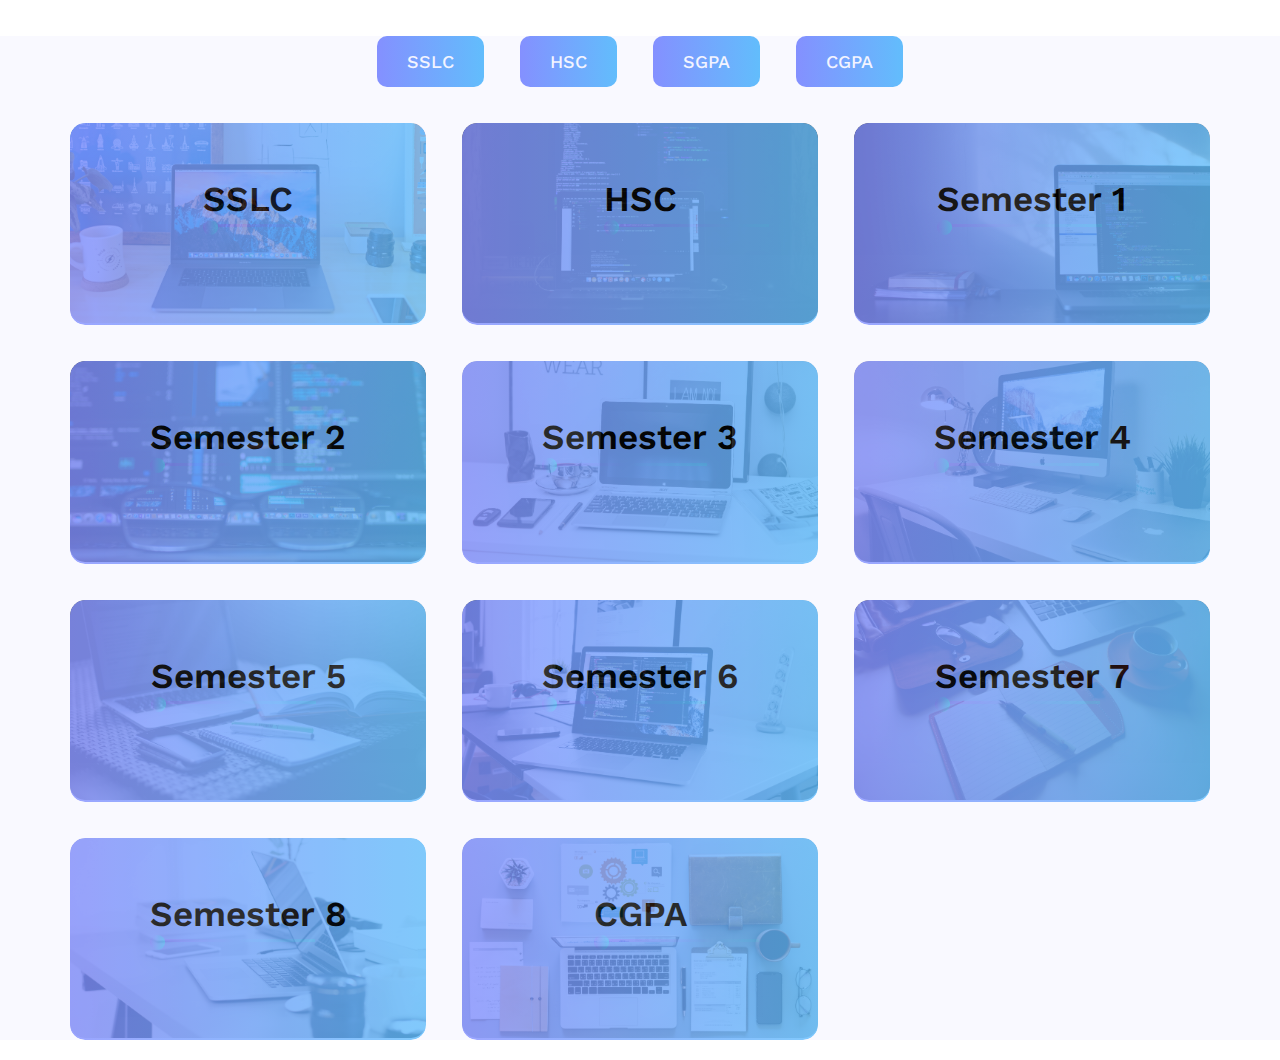
<file: index.html>
<!-- HTML Page Start -->

<!DOCTYPE html>

<html lang="en">
    
    <!-- Head Start -->

    <head>

        <meta charset="UTF-8">

        <meta http-equiv="X-UA-Compatible" content="IE=edge">
    
        <meta name="viewport" content="width=device-width, initial-scale=1.0">
    
        <meta name="description" content="Exam Marks">
    
        <meta name="author" content="vigneshwaranhn">
    
        <meta name="keywords" content="vigneshwaranhn">
    
        <link rel="stylesheet" href="./assets/css/style.css">
    
        <link rel="shortcut icon" href="./assets/img/icon.png">

        <title>Student Marks Calculation</title>
    
    </head>

    <!-- Head End -->

    <!-- Body Start -->

    <body>

        <section class="section section-portfolio container" id="calculationSelection">

            <div class="portfolio-buttons">

                <button class="btn p-btn" data-btn-num="1">SSLC</button>
            
                <button class="btn p-btn" data-btn-num="2">HSC</button>

                <button class="btn p-btn" data-btn-num="3">SGPA</button>
            
                <button class="btn p-btn" data-btn-num="4">CGPA</button>

            </div>

            <div class="container grid grid-three-column portfolio">

                <div class="overlay-image p-btn--1">

                    <img src="./assets/img/img 1.jpg" alt="SSLC">

                    <div class="overlay">

                        <a href="./assets/html/sslc.html" class="common-heading" style="text-align:center">SSLC</a>

                    </div>

                </div>

                <div class="overlay-image p-btn--2">

                    <img src="./assets/img/img 2.jpg" alt="HSC">

                    <div class="overlay">

                        <a href="./assets/html/hsc.html" class="common-heading" style="text-align:center">HSC</a>

                    </div>

                </div>

                <div class="overlay-image p-btn--3">

                    <img src="./assets/img/img 3.jpg" alt="sem 1">

                    <div class="overlay">

                        <a href="./assets/html/sgpa sem 1.html" class="common-heading" style="text-align:center">Semester 1</a>

                    </div>

                </div>

                <div class="overlay-image p-btn--3">

                    <img src="./assets/img/img 4.jpg" alt="sem 2">

                    <div class="overlay">

                        <a href="./assets/html/sgpa sem 2.html" class="common-heading" style="text-align:center">Semester 2</a>

                    </div>

                </div>

                <div class="overlay-image p-btn--3">

                    <img src="./assets/img/img 5.jpg" alt="sem 3">

                    <div class="overlay">

                        <a href="./assets/html/sgpa sem 3.html" class="common-heading" style="text-align:center">Semester 3</a>

                    </div>

                </div>

                <div class="overlay-image p-btn--3">

                    <img src="./assets/img/img 6.jpg" alt="sem 4">

                    <div class="overlay">

                        <a href="./assets/html/sgpa sem 4.html" class="common-heading" style="text-align:center">Semester 4</a>

                    </div>

                </div>

                <div class="overlay-image p-btn--3">

                    <img src="./assets/img/img 7.jpg" alt="sem 5">

                    <div class="overlay">

                        <a href="./assets/html/sgpa sem 5.html" class="common-heading" style="text-align:center">Semester 5</a>

                    </div>

                </div>

                <div class="overlay-image p-btn--3">

                    <img src="./assets/img/img 8.jpg" alt="sem 6">

                    <div class="overlay">

                        <a href="./assets/html/sgpa sem 6.html" class="common-heading" style="text-align:center">Semester 6</a>

                    </div>

                </div>

                <div class="overlay-image p-btn--3">

                    <img src="./assets/img/img 9.jpg" alt="sem 7">

                    <div class="overlay">

                        <a href="./assets/html/sgpa sem 7.html" class="common-heading" style="text-align:center">Semester 7</a>

                    </div>

                </div>

                <div class="overlay-image p-btn--3">

                    <img src="./assets/img/img 10.jpg" alt="sem 8">

                    <div class="overlay">

                        <a href="./assets/html/sgpa sem 8.html" class="common-heading" style="text-align:center">Semester 8</a>

                    </div>

                </div>

                <div class="overlay-image p-btn--4">

                    <img src="./assets/img/img 11.jpg" alt="CGPA">

                    <div class="overlay">

                        <a href="./assets/html/cgpa.html" class="common-heading" style="text-align:center">CGPA</a>

                    </div>

                </div>

            </div>

        </section>

    </body>

    <!-- Body End -->

    <script  src="./assets/js/main.js"></script>

    <script src="./assets/js/lock.js"></script>

</html>

    <!-- HTML Page End -->
</file>
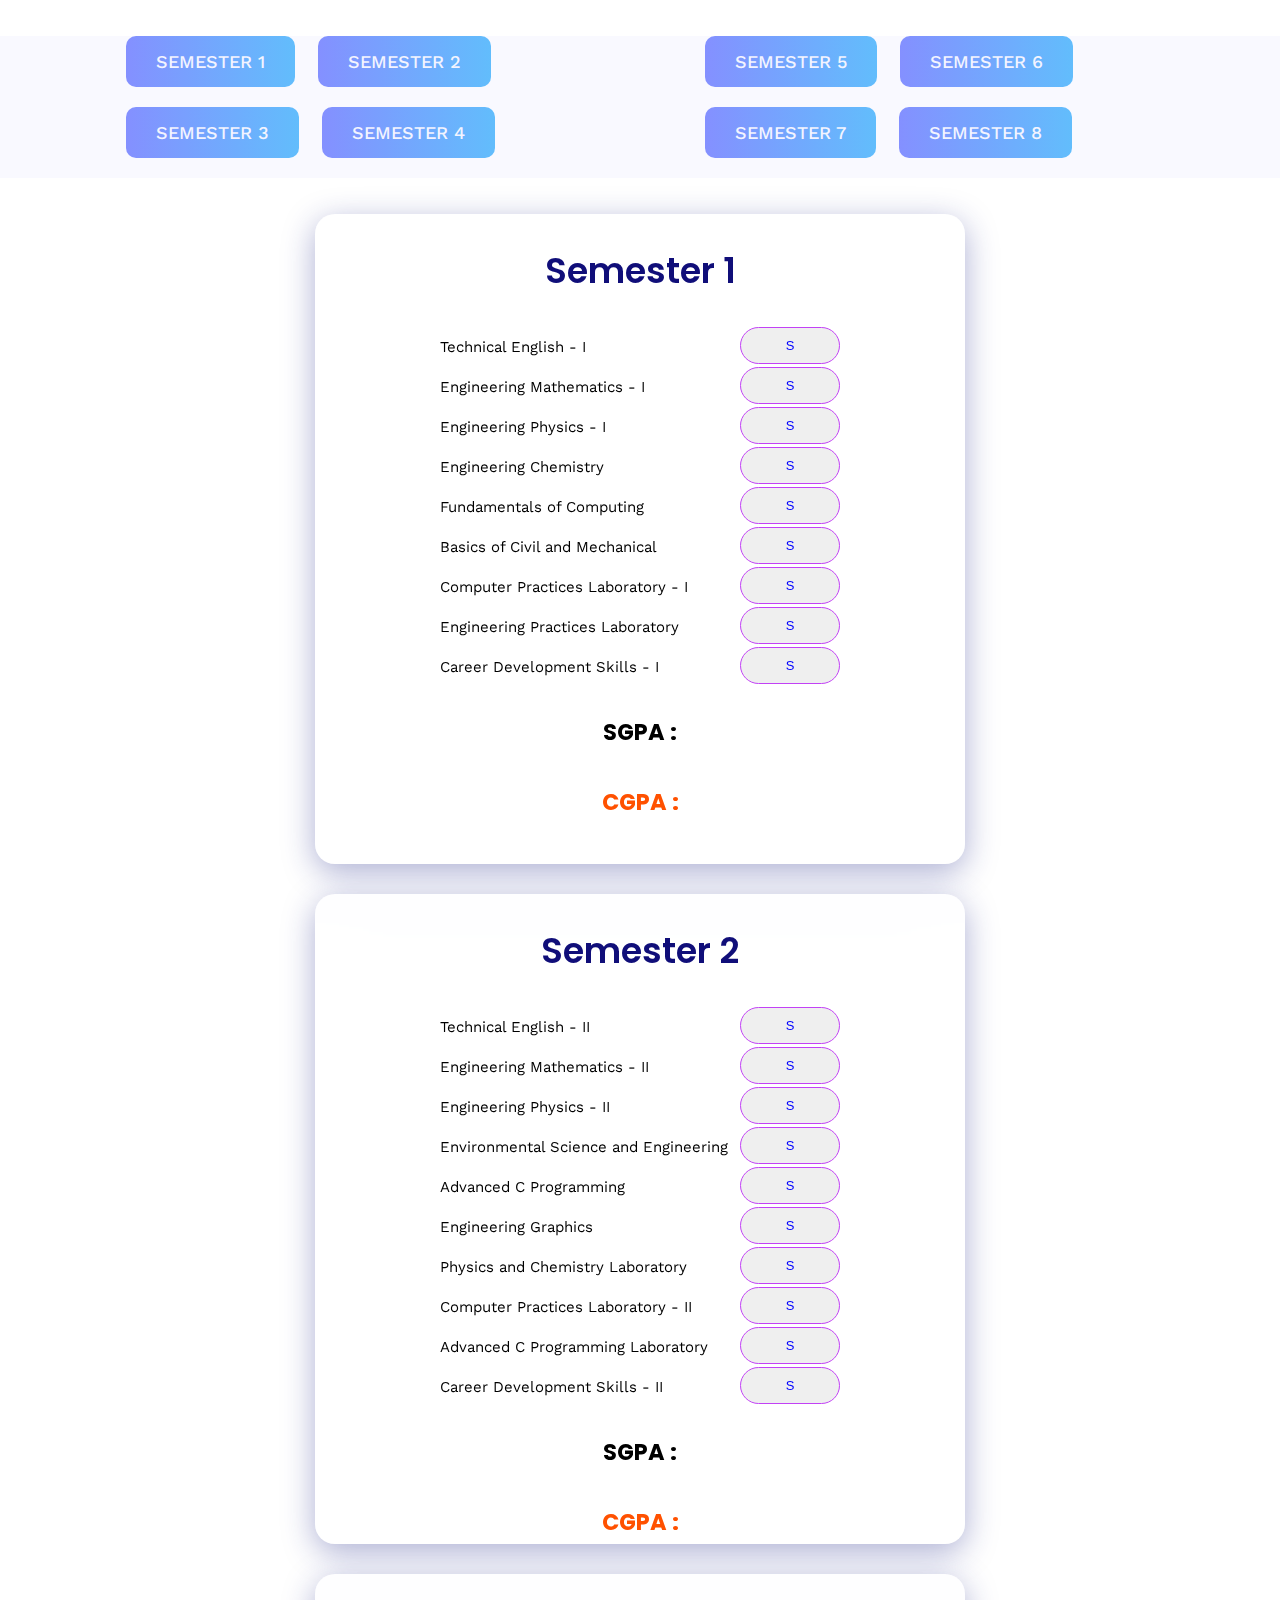
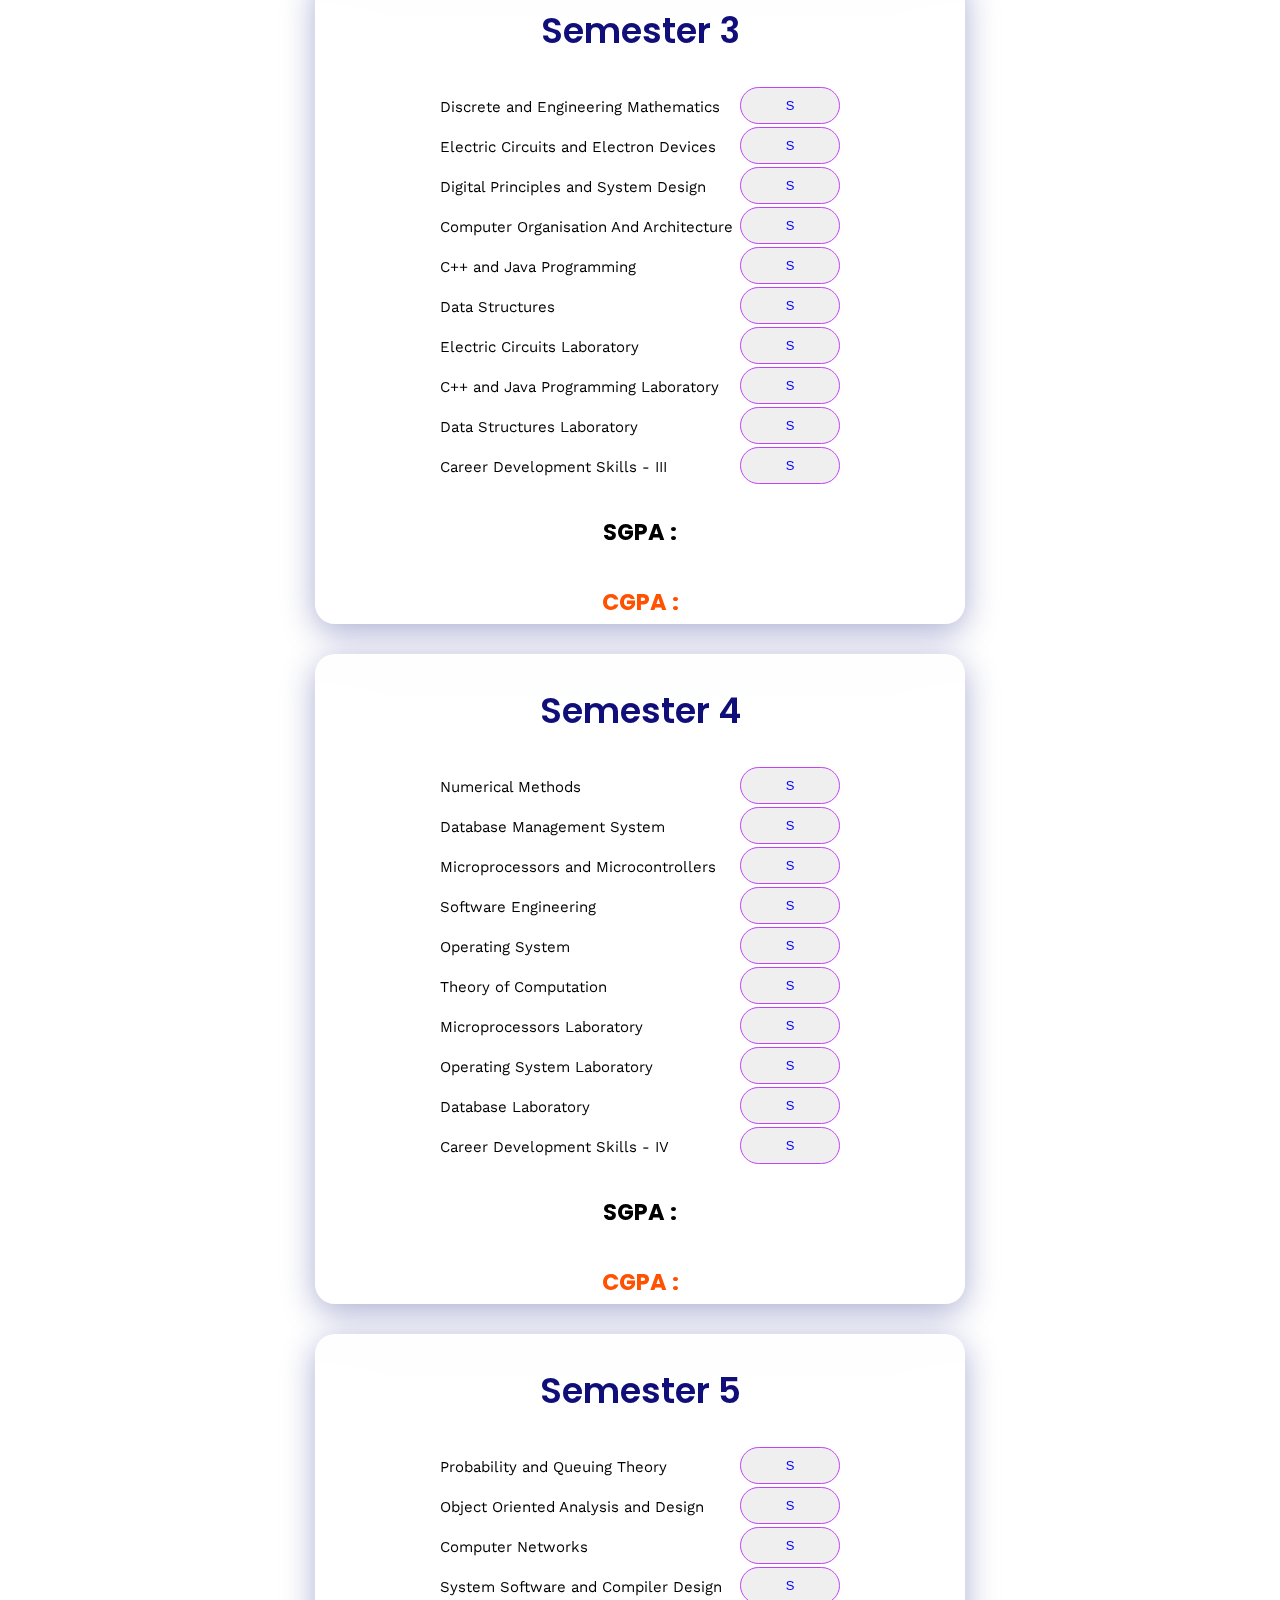
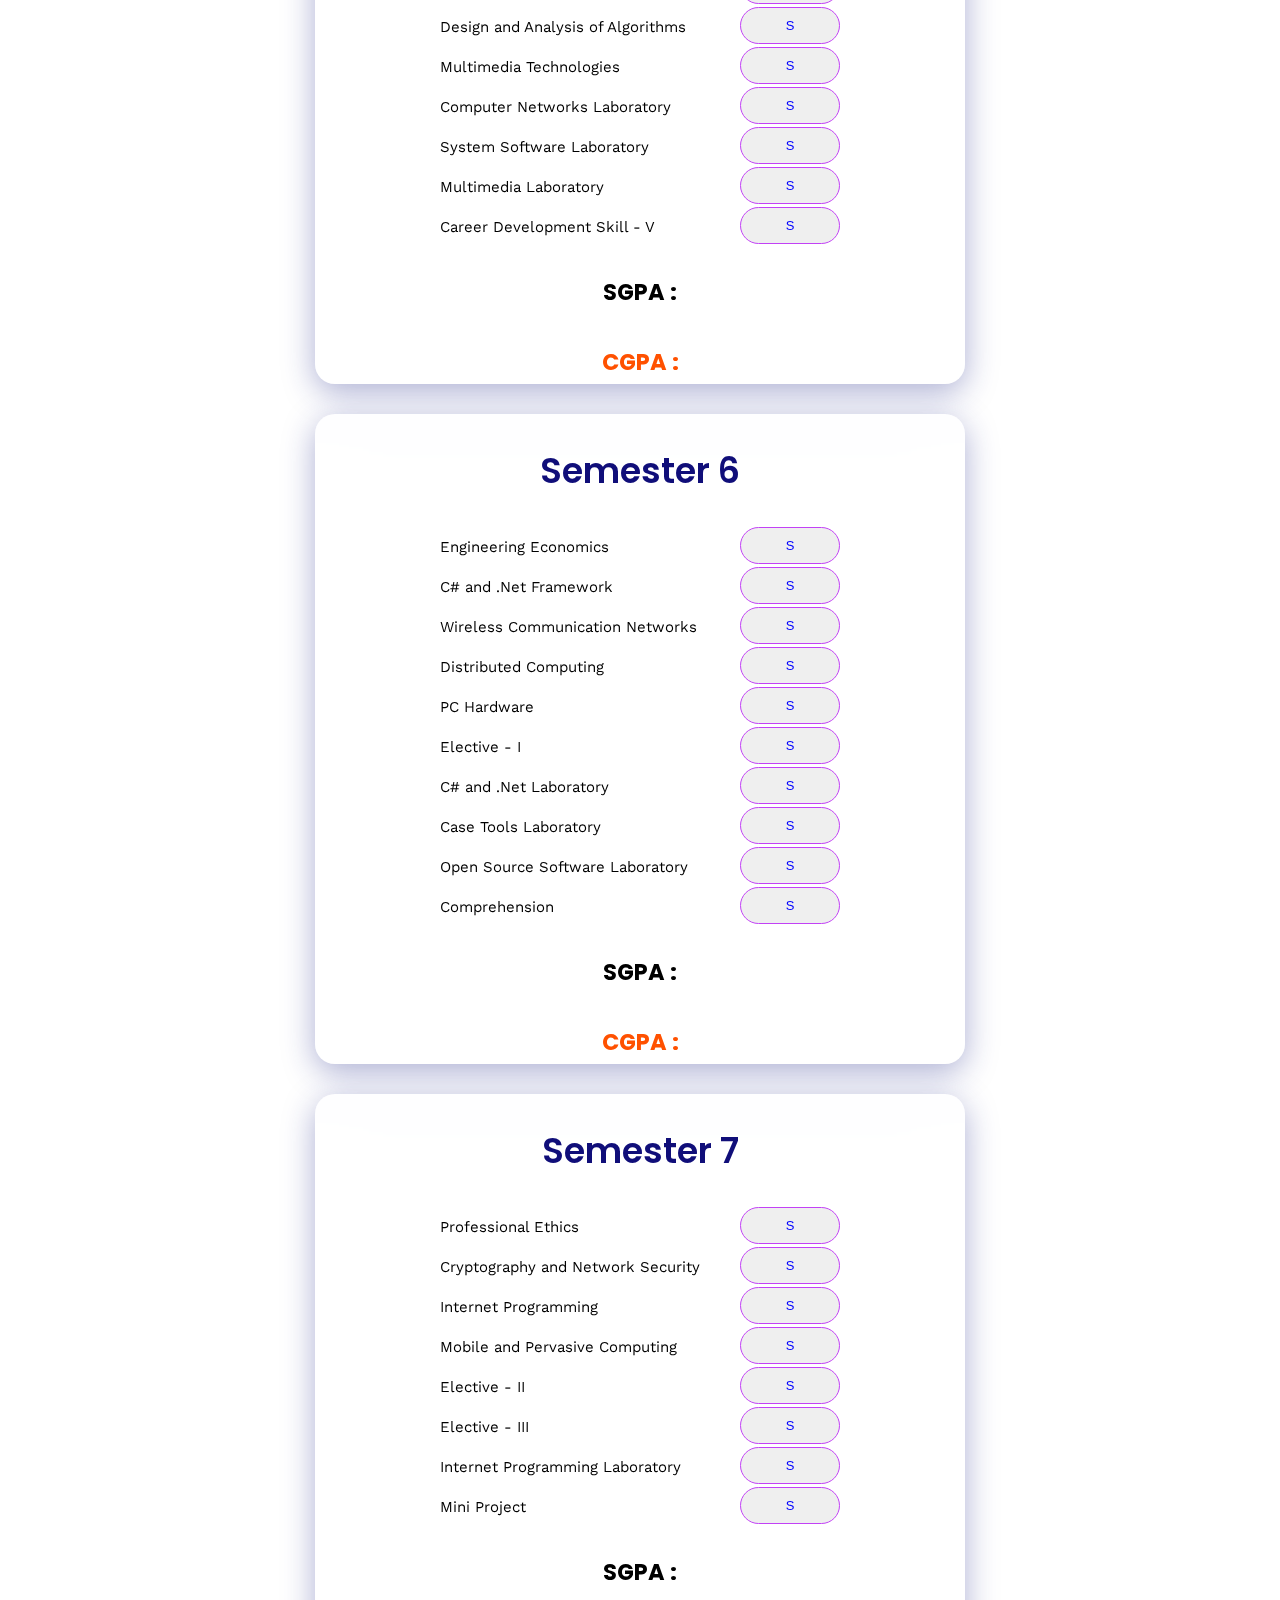
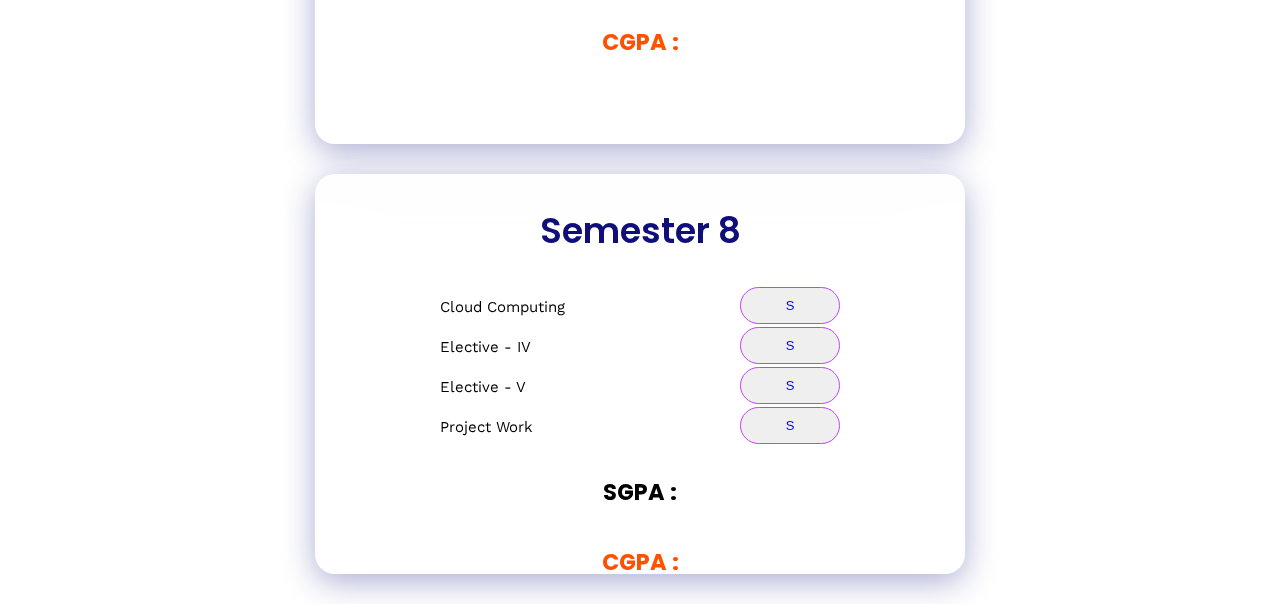
<file: assets/html/cgpa.html>
<!-- HTML Page Start -->

<!DOCTYPE html>

<html lang="en">
    
    <!-- Head Start -->

    <head>

        <meta charset="UTF-8">

        <meta http-equiv="X-UA-Compatible" content="IE=edge">
    
        <meta name="viewport" content="width=device-width, initial-scale=1.0">
    
        <meta name="description" content="Exam Marks">
    
        <meta name="author" content="vigneshwaranhn">
    
        <meta name="keywords" content="vigneshwaranhn">
    
        <link rel="stylesheet" href="../css/style.css">
    
        <link rel="shortcut icon" href="../img/icon.png">

        <title>CGPA</title>
    
    </head>

    <!-- Head End -->

    <!-- Body Start -->

    <body class="sgpa">
    
        <section class="section section-portfolio container" id="calculationSelection">

            <div class="portfolio-buttons container selectOption">
                
                <div class="grid grid-two-column">
                
                    <div class="right">
                
                        <button class="btn p-btn gap" data-btn-num="1">Semester 1</button>
                
                        <button class="btn p-btn gap" data-btn-num="2">Semester 2</button>
                
                        <button class="btn p-btn gap" data-btn-num="3">Semester 3</button>
                
                        <button class="btn p-btn gap" data-btn-num="4">Semester 4</button>
                
                    </div>
                
                    <div class="left">
                
                        <button class="btn p-btn gap" data-btn-num="5">Semester 5</button>
                
                        <button class="btn p-btn gap" data-btn-num="6">Semester 6</button>
                
                        <button class="btn p-btn gap" data-btn-num="7">Semester 7</button>
                
                        <button class="btn p-btn gap" data-btn-num="8">Semester 8</button>
                
                    </div>
                
                </div>

            </div>
        
        </section>

        <!-- Semester 1 -->

        <div class="first p-btn--8 p-btn--7 p-btn--6 p-btn--5 p-btn--4 p-btn--3 p-btn--2 p-btn--1 ViewCgpa container ">

            <h1>Semester 1</h1>

            <div class="one">

                Technical English - I

                <select onchange="cgpa()" id="subject1">

                    <option>S</option>

                    <option>A</option>

                    <option>B</option>

                    <option>C</option>

                    <option>D</option>

                    <option>E</option>

                    <option>F</option>

                </select>
                
                <br>

                Engineering Mathematics - I

                <select onchange="cgpa()" id="subject2">

                    <option>S</option>

                    <option>A</option>

                    <option>B</option>

                    <option>C</option>

                    <option>D</option>

                    <option>E</option>

                    <option>F</option>

                </select>
                
                <br>

                Engineering Physics - I

                <select onchange="cgpa()" id="subject3">

                    <option>S</option>

                    <option>A</option>

                    <option>B</option>

                    <option>C</option>

                    <option>D</option>

                    <option>E</option>

                    <option>F</option>

                </select>
                
                <br>

                Engineering Chemistry

                <select onchange="cgpa()" id="subject4">

                    <option>S</option>

                    <option>A</option>

                    <option>B</option>

                    <option>C</option>

                    <option>D</option>

                    <option>E</option>

                    <option>F</option>

                </select>
                
                <br>

                Fundamentals of Computing

                <select onchange="cgpa()" id="subject5">

                    <option>S</option>

                    <option>A</option>

                    <option>B</option>

                    <option>C</option>

                    <option>D</option>

                    <option>E</option>

                    <option>F</option>

                </select>
                
                <br>

                Basics of Civil and Mechanical

                <select onchange="cgpa()" id="subject6">

                    <option>S</option>

                    <option>A</option>

                    <option>B</option>

                    <option>C</option>

                    <option>D</option>

                    <option>E</option>

                    <option>F</option>

                </select>
                
                <br>

                Computer Practices Laboratory - I
                
                <select onchange="cgpa()" id="subject7">

                    <option>S</option>

                    <option>A</option>

                    <option>B</option>

                    <option>C</option>

                    <option>D</option>

                    <option>E</option>

                    <option>F</option>

                </select>
                
                <br>

                Engineering Practices Laboratory

                <select onchange="cgpa()" id="subject8">

                    <option>S</option>

                    <option>A</option>

                    <option>B</option>

                    <option>C</option>

                    <option>D</option>

                    <option>E</option>

                    <option>F</option>

                </select>
                
                <br>

                Career Development Skills - I

                <select onchange="cgpa()" id="subject9">

                    <option>S</option>

                    <option>A</option>

                    <option>B</option>

                    <option>C</option>

                    <option>D</option>

                    <option>E</option>

                    <option>F</option>

                </select>
                
                <br>

            </div>

            <br><br>

            <h2 id="Result1">SGPA : </h2>

            <br><br>
                
            <h2 id="cgpa0">CGPA : </h2>

        </div>

        <!-- Semester 2 -->

        <div class="second p-btn--8 p-btn--7 p-btn--6 p-btn--5 p-btn--4 p-btn--3 p-btn--2 ViewCgpa container">

            <h1>Semester 2</h1>

            <div class="one">

                Technical English - II

                <select onchange="cgpa()" id="subject10">

                    <option>S</option>

                    <option>A</option>

                    <option>B</option>

                    <option>C</option>

                    <option>D</option>

                    <option>E</option>

                    <option>F</option>

                </select>
                
                <br>

                Engineering Mathematics - II

                <select onchange="cgpa()" id="subject11">

                    <option>S</option>

                    <option>A</option>

                    <option>B</option>

                    <option>C</option>

                    <option>D</option>

                    <option>E</option>

                    <option>F</option>

                </select>
                
                <br>

                Engineering Physics - II

                <select onchange="cgpa()" id="subject12">

                    <option>S</option>

                    <option>A</option>

                    <option>B</option>

                    <option>C</option>

                    <option>D</option>

                    <option>E</option>

                    <option>F</option>

                </select>
                
                <br>

                Environmental Science and Engineering

                <select onchange="cgpa()" id="subject13">

                    <option>S</option>

                    <option>A</option>

                    <option>B</option>

                    <option>C</option>

                    <option>D</option>

                    <option>E</option>

                    <option>F</option>

                </select>
                
                <br>

                Advanced C Programming

                <select onchange="cgpa()" id="subject14">

                    <option>S</option>

                    <option>A</option>

                    <option>B</option>

                    <option>C</option>

                    <option>D</option>

                    <option>E</option>

                    <option>F</option>

                </select>
                
                <br>

                Engineering Graphics

                <select onchange="cgpa()" id="subject15">

                    <option>S</option>

                    <option>A</option>

                    <option>B</option>

                    <option>C</option>

                    <option>D</option>

                    <option>E</option>

                    <option>F</option>

                </select>
                
                <br>

                Physics and Chemistry Laboratory

                <select onchange="cgpa()" id="subject16">

                    <option>S</option>

                    <option>A</option>

                    <option>B</option>

                    <option>C</option>

                    <option>D</option>

                    <option>E</option>

                    <option>F</option>

                </select>
                
                <br>

                Computer Practices Laboratory - II
                
                <select onchange="cgpa()" id="subject17">

                    <option>S</option>

                    <option>A</option>

                    <option>B</option>

                    <option>C</option>

                    <option>D</option>

                    <option>E</option>

                    <option>F</option>

                </select>
                
                <br>

                Advanced C Programming Laboratory

                <select onchange="cgpa()" id="subject18">

                    <option>S</option>

                    <option>A</option>

                    <option>B</option>

                    <option>C</option>

                    <option>D</option>

                    <option>E</option>

                    <option>F</option>

                </select>
                
                <br>

                Career Development Skills - II

                <select onchange="cgpa()" id="subject19">

                    <option>S</option>

                    <option>A</option>

                    <option>B</option>

                    <option>C</option>

                    <option>D</option>

                    <option>E</option>

                    <option>F</option>

                </select>
                
                <br>

            </div>

            <br><br>

            <h2 id="Result2">SGPA : </h2>

            <br><br>

            <h2 id="cgpa1">CGPA : </h2>

        </div>

        <!-- Semester 3 -->

        <div class="third p-btn--8 p-btn--7 p-btn--6 p-btn--5 p-btn--4 p-btn--3 ViewCgpa container">

            <h1>Semester 3</h1>

            <div class="one">

                Discrete and Engineering Mathematics

                <select onchange="cgpa()" id="subject20">

                    <option>S</option>

                    <option>A</option>

                    <option>B</option>

                    <option>C</option>

                    <option>D</option>

                    <option>E</option>

                    <option>F</option>

                </select>
                
                <br>

                Electric Circuits and Electron Devices

                <select onchange="cgpa()" id="subject21">

                    <option>S</option>

                    <option>A</option>

                    <option>B</option>

                    <option>C</option>

                    <option>D</option>

                    <option>E</option>

                    <option>F</option>

                </select>
                
                <br>

                Digital Principles and System Design

                <select onchange="cgpa()" id="subject22">

                    <option>S</option>

                    <option>A</option>

                    <option>B</option>

                    <option>C</option>

                    <option>D</option>

                    <option>E</option>

                    <option>F</option>

                </select>
                
                <br>

                Computer Organisation And Architecture

                <select onchange="cgpa()" id="subject23">

                    <option>S</option>

                    <option>A</option>

                    <option>B</option>

                    <option>C</option>

                    <option>D</option>

                    <option>E</option>

                    <option>F</option>

                </select>
                
                <br>

                C++ and Java Programming

                <select onchange="cgpa()" id="subject24">

                    <option>S</option>

                    <option>A</option>

                    <option>B</option>

                    <option>C</option>

                    <option>D</option>

                    <option>E</option>

                    <option>F</option>

                </select>
                
                <br>

                Data Structures

                <select onchange="cgpa()" id="subject25">

                    <option>S</option>

                    <option>A</option>

                    <option>B</option>

                    <option>C</option>

                    <option>D</option>

                    <option>E</option>

                    <option>F</option>

                </select>
                
                <br>

                Electric Circuits Laboratory

                <select onchange="cgpa()" id="subject26">

                    <option>S</option>

                    <option>A</option>

                    <option>B</option>

                    <option>C</option>

                    <option>D</option>

                    <option>E</option>

                    <option>F</option>

                </select>
                
                <br>

                C++ and Java Programming Laboratory

                <select onchange="cgpa()" id="subject27">

                    <option>S</option>

                    <option>A</option>

                    <option>B</option>

                    <option>C</option>

                    <option>D</option>

                    <option>E</option>

                    <option>F</option>

                </select>
                
                <br>

                Data Structures Laboratory

                <select onchange="cgpa()" id="subject28">

                    <option>S</option>

                    <option>A</option>

                    <option>B</option>

                    <option>C</option>

                    <option>D</option>

                    <option>E</option>

                    <option>F</option>

                </select>
                
                <br>

                Career Development Skills - III

                <select onchange="cgpa()" id="subject29">

                    <option>S</option>

                    <option>A</option>

                    <option>B</option>

                    <option>C</option>

                    <option>D</option>

                    <option>E</option>

                    <option>F</option>

                </select>
                
                <br>

            </div>
            
            <br><br>

            <h2 id="Result3">SGPA : </h2>

            <br><br>

            <h2 id="cgpa2">CGPA : </h2>
        
        </div>

        <!-- Semester 4 -->

        <div class="fourth p-btn--8 p-btn--7 p-btn--6 p-btn--5 p-btn--4 ViewCgpa container">

            <h1>Semester 4</h1>

            <div class="one">

                Numerical Methods

                <select onchange="cgpa()" id="subject30">

                    <option>S</option>

                    <option>A</option>

                    <option>B</option>

                    <option>C</option>

                    <option>D</option>

                    <option>E</option>

                    <option>F</option>

                </select>
                
                <br>

                Database Management System

                <select onchange="cgpa()" id="subject31">

                    <option>S</option>

                    <option>A</option>

                    <option>B</option>

                    <option>C</option>

                    <option>D</option>

                    <option>E</option>

                    <option>F</option>

                </select>
                
                <br>

                Microprocessors and Microcontrollers

                <select onchange="cgpa()" id="subject32">

                    <option>S</option>

                    <option>A</option>

                    <option>B</option>

                    <option>C</option>

                    <option>D</option>

                    <option>E</option>

                    <option>F</option>

                </select>
                
                <br>

                Software Engineering

                <select onchange="cgpa()" id="subject33">

                    <option>S</option>

                    <option>A</option>

                    <option>B</option>

                    <option>C</option>

                    <option>D</option>

                    <option>E</option>

                    <option>F</option>

                </select>
                
                <br>

                Operating System

                <select onchange="cgpa()" id="subject34">

                    <option>S</option>

                    <option>A</option>

                    <option>B</option>

                    <option>C</option>

                    <option>D</option>

                    <option>E</option>

                    <option>F</option>

                </select>
                
                <br>

                Theory of Computation

                <select onchange="cgpa()" id="subject35">

                    <option>S</option>

                    <option>A</option>

                    <option>B</option>

                    <option>C</option>

                    <option>D</option>

                    <option>E</option>

                    <option>F</option>

                </select>
                
                <br>

                Microprocessors Laboratory

                <select onchange="cgpa()" id="subject36">

                    <option>S</option>

                    <option>A</option>

                    <option>B</option>

                    <option>C</option>

                    <option>D</option>

                    <option>E</option>

                    <option>F</option>

                </select>
                
                <br>

                Operating System Laboratory

                <select onchange="cgpa()" id="subject37">

                    <option>S</option>

                    <option>A</option>

                    <option>B</option>

                    <option>C</option>

                    <option>D</option>

                    <option>E</option>

                    <option>F</option>

                </select>
                
                <br>

                Database Laboratory

                <select onchange="cgpa()" id="subject38">

                    <option>S</option>

                    <option>A</option>

                    <option>B</option>

                    <option>C</option>

                    <option>D</option>

                    <option>E</option>

                    <option>F</option>

                </select>
                
                <br>

                Career Development Skills - IV

                <select onchange="cgpa()" id="subject39">

                    <option>S</option>

                    <option>A</option>

                    <option>B</option>

                    <option>C</option>

                    <option>D</option>

                    <option>E</option>

                    <option>F</option>

                </select>
                
                <br>
                
            </div>
            
            <br><br>

            <h2 id="Result4">SGPA : </h2>

            <br><br>

            <h2 id="cgpa3">CGPA : </h2>
        
        </div>

        <!-- Semester 5 -->

        <div class="fifth p-btn--8 p-btn--7 p-btn--6 p-btn--5 ViewCgpa container">

            <h1>Semester 5</h1>

            <div class="one">

                Probability and Queuing Theory

                <select onchange="cgpa()" id="subject40">

                    <option>S</option>

                    <option>A</option>

                    <option>B</option>

                    <option>C</option>

                    <option>D</option>

                    <option>E</option>

                    <option>F</option>

                </select>
                
                <br>

                Object Oriented Analysis and Design

                <select onchange="cgpa()" id="subject41">

                    <option>S</option>

                    <option>A</option>

                    <option>B</option>

                    <option>C</option>

                    <option>D</option>

                    <option>E</option>

                    <option>F</option>

                </select>
                
                <br>

                Computer Networks

                <select onchange="cgpa()" id="subject42">

                    <option>S</option>

                    <option>A</option>

                    <option>B</option>

                    <option>C</option>

                    <option>D</option>

                    <option>E</option>

                    <option>F</option>

                </select>
                
                <br>

                System Software and Compiler Design

                <select onchange="cgpa()" id="subject43">

                    <option>S</option>

                    <option>A</option>

                    <option>B</option>

                    <option>C</option>

                    <option>D</option>

                    <option>E</option>

                    <option>F</option>

                </select>
                
                <br>

                Design and Analysis of Algorithms

                <select onchange="cgpa()" id="subject44">

                    <option>S</option>

                    <option>A</option>

                    <option>B</option>

                    <option>C</option>

                    <option>D</option>

                    <option>E</option>

                    <option>F</option>

                </select>
                
                <br>

                Multimedia Technologies

                <select onchange="cgpa()" id="subject45">

                    <option>S</option>

                    <option>A</option>

                    <option>B</option>

                    <option>C</option>

                    <option>D</option>

                    <option>E</option>

                    <option>F</option>

                </select>
                
                <br>

                Computer Networks Laboratory

                <select onchange="cgpa()" id="subject46">

                    <option>S</option>

                    <option>A</option>

                    <option>B</option>

                    <option>C</option>

                    <option>D</option>

                    <option>E</option>

                    <option>F</option>

                </select>
                
                <br>

                System Software Laboratory

                <select onchange="cgpa()" id="subject47">

                    <option>S</option>

                    <option>A</option>

                    <option>B</option>

                    <option>C</option>

                    <option>D</option>

                    <option>E</option>

                    <option>F</option>

                </select>
                
                <br>

                Multimedia Laboratory

                <select onchange="cgpa()" id="subject48">

                    <option>S</option>

                    <option>A</option>

                    <option>B</option>

                    <option>C</option>

                    <option>D</option>

                    <option>E</option>

                    <option>F</option>

                </select>
                
                <br>

                Career Development Skill - V

                <select onchange="cgpa()" id="subject49">

                    <option>S</option>

                    <option>A</option>

                    <option>B</option>

                    <option>C</option>

                    <option>D</option>

                    <option>E</option>

                    <option>F</option>

                </select>
                
                <br>

            </div>

            <br><br>

            <h2 id="Result5">SGPA : </h2>

            <br><br>

            <h2 id="cgpa4">CGPA : </h2>

        </div>

        <!-- Semester 6 -->

        <div class="sixth p-btn--8 p-btn--7 p-btn--6 ViewCgpa container">

            <h1>Semester 6</h1>

            <div class="one">

                Engineering Economics

                <select onchange="cgpa()" id="subject50">

                    <option>S</option>

                    <option>A</option>

                    <option>B</option>

                    <option>C</option>

                    <option>D</option>

                    <option>E</option>

                    <option>F</option>

                </select>
                
                <br>

                C# and .Net Framework

                <select onchange="cgpa()" id="subject51">

                    <option>S</option>

                    <option>A</option>

                    <option>B</option>

                    <option>C</option>

                    <option>D</option>

                    <option>E</option>

                    <option>F</option>

                </select>
                
                <br>

                Wireless Communication Networks

                <select onchange="cgpa()" id="subject52">

                    <option>S</option>

                    <option>A</option>

                    <option>B</option>

                    <option>C</option>

                    <option>D</option>

                    <option>E</option>

                    <option>F</option>

                </select>
                
                <br>

                Distributed Computing

                <select onchange="cgpa()" id="subject53">

                    <option>S</option>

                    <option>A</option>

                    <option>B</option>

                    <option>C</option>

                    <option>D</option>

                    <option>E</option>

                    <option>F</option>

                </select>
                
                <br>

                PC Hardware

                <select onchange="cgpa()" id="subject54">

                    <option>S</option>

                    <option>A</option>

                    <option>B</option>

                    <option>C</option>

                    <option>D</option>

                    <option>E</option>

                    <option>F</option>

                </select>
                
                <br>

                Elective - I

                <select onchange="cgpa()" id="subject55">

                    <option>S</option>

                    <option>A</option>

                    <option>B</option>

                    <option>C</option>

                    <option>D</option>

                    <option>E</option>

                    <option>F</option>

                </select>
                
                <br>

                C# and .Net Laboratory

                <select onchange="cgpa()" id="subject56">

                    <option>S</option>

                    <option>A</option>

                    <option>B</option>

                    <option>C</option>

                    <option>D</option>

                    <option>E</option>

                    <option>F</option>

                </select>
                
                <br>

                Case Tools Laboratory

                <select onchange="cgpa()" id="subject57">

                    <option>S</option>

                    <option>A</option>

                    <option>B</option>

                    <option>C</option>

                    <option>D</option>

                    <option>E</option>

                    <option>F</option>

                </select>
                
                <br>

                Open Source Software Laboratory

                <select onchange="cgpa()" id="subject58">

                    <option>S</option>

                    <option>A</option>

                    <option>B</option>

                    <option>C</option>

                    <option>D</option>

                    <option>E</option>

                    <option>F</option>

                </select>
                
                <br>

                Comprehension

                <select onchange="cgpa()" id="subject59">

                    <option>S</option>

                    <option>A</option>

                    <option>B</option>

                    <option>C</option>

                    <option>D</option>

                    <option>E</option>

                    <option>F</option>

                </select>
                
                <br>

            </div>

            <br><br>

            <h2 id="Result6">SGPA : </h2>

            <br><br>

            <h2 id="cgpa6">CGPA : </h2>

        </div>

        <!-- Semester 7 -->

        <div class="seventh p-btn--8 p-btn--7 ViewCgpa container">

            <h1>Semester 7</h1>

            <div class="one">

                Professional Ethics

                <select onchange="cgpa()" id="subject60">

                    <option>S</option>

                    <option>A</option>

                    <option>B</option>

                    <option>C</option>

                    <option>D</option>

                    <option>E</option>

                    <option>F</option>

                </select>
                
                <br>

                Cryptography and Network Security

                <select onchange="cgpa()" id="subject61">

                    <option>S</option>

                    <option>A</option>

                    <option>B</option>

                    <option>C</option>

                    <option>D</option>

                    <option>E</option>

                    <option>F</option>

                </select>
                
                <br>

                Internet Programming

                <select onchange="cgpa()" id="subject62">

                    <option>S</option>

                    <option>A</option>

                    <option>B</option>

                    <option>C</option>

                    <option>D</option>

                    <option>E</option>

                    <option>F</option>

                </select>
                
                <br>

                Mobile and Pervasive Computing

                <select onchange="cgpa()" id="subject63">

                    <option>S</option>

                    <option>A</option>

                    <option>B</option>

                    <option>C</option>

                    <option>D</option>

                    <option>E</option>

                    <option>F</option>

                </select>
                
                <br>

                Elective - II

                <select onchange="cgpa()" id="subject64">

                    <option>S</option>

                    <option>A</option>

                    <option>B</option>

                    <option>C</option>

                    <option>D</option>

                    <option>E</option>

                    <option>F</option>

                </select>
                
                <br>

                Elective - III

                <select onchange="cgpa()" id="subject65">

                    <option>S</option>

                    <option>A</option>

                    <option>B</option>

                    <option>C</option>

                    <option>D</option>

                    <option>E</option>

                    <option>F</option>

                </select>
                
                <br>

                Internet Programming Laboratory

                <select onchange="cgpa()" id="subject66">

                    <option>S</option>

                    <option>A</option>

                    <option>B</option>

                    <option>C</option>

                    <option>D</option>

                    <option>E</option>

                    <option>F</option>

                </select>
                
                <br>

                Mini Project

                <select onchange="cgpa()" id="subject67">

                    <option>S</option>

                    <option>A</option>

                    <option>B</option>

                    <option>C</option>

                    <option>D</option>

                    <option>E</option>

                    <option>F</option>

                </select>
                
                <br>

            </div>

            <br><br>

            <h2 id="Result7">SGPA : </h2>

            <br><br>

            <h2 id="cgpa7">CGPA : </h2>

        </div>

        <!-- Semester 8 -->

        <div class="eighth p-btn--8 ViewCgpa container">

            <h1>Semester 8</h1>

            <div class="one">

                Cloud Computing

                <select onchange="cgpa()" id="subject68">

                    <option>S</option>

                    <option>A</option>

                    <option>B</option>

                    <option>C</option>

                    <option>D</option>

                    <option>E</option>

                    <option>F</option>

                </select>
                
                <br>

                Elective - IV

                <select onchange="cgpa()" id="subject69">

                    <option>S</option>

                    <option>A</option>

                    <option>B</option>

                    <option>C</option>

                    <option>D</option>

                    <option>E</option>

                    <option>F</option>
                    
                </select>

                <br>

                Elective - V

                <select onchange="cgpa()" id="subject70">

                    <option>S</option>

                    <option>A</option>

                    <option>B</option>

                    <option>C</option>

                    <option>D</option>

                    <option>E</option>

                    <option>F</option>
                    
                </select>

                <br>

                Project Work

                <select onchange="cgpa()" id="subject71">

                    <option>S</option>

                    <option>A</option>

                    <option>B</option>

                    <option>C</option>

                    <option>D</option>

                    <option>E</option>

                    <option>F</option>
                    
                </select>

                <br>

            </div>

            <br><br>

            <h2 id="Result8">SGPA : </h2>

            <br><br>
                
            <h2 id = "cgpa8">CGPA : </h2>

        </div>

    </body>

    <!-- Body End -->

    <script src="../js/lock.js"></script>

    <script src="../js/cgpa.js"></script>

    <script src="../js/main.js"></script>

</html>

    <!-- HTML Page End -->
</file>
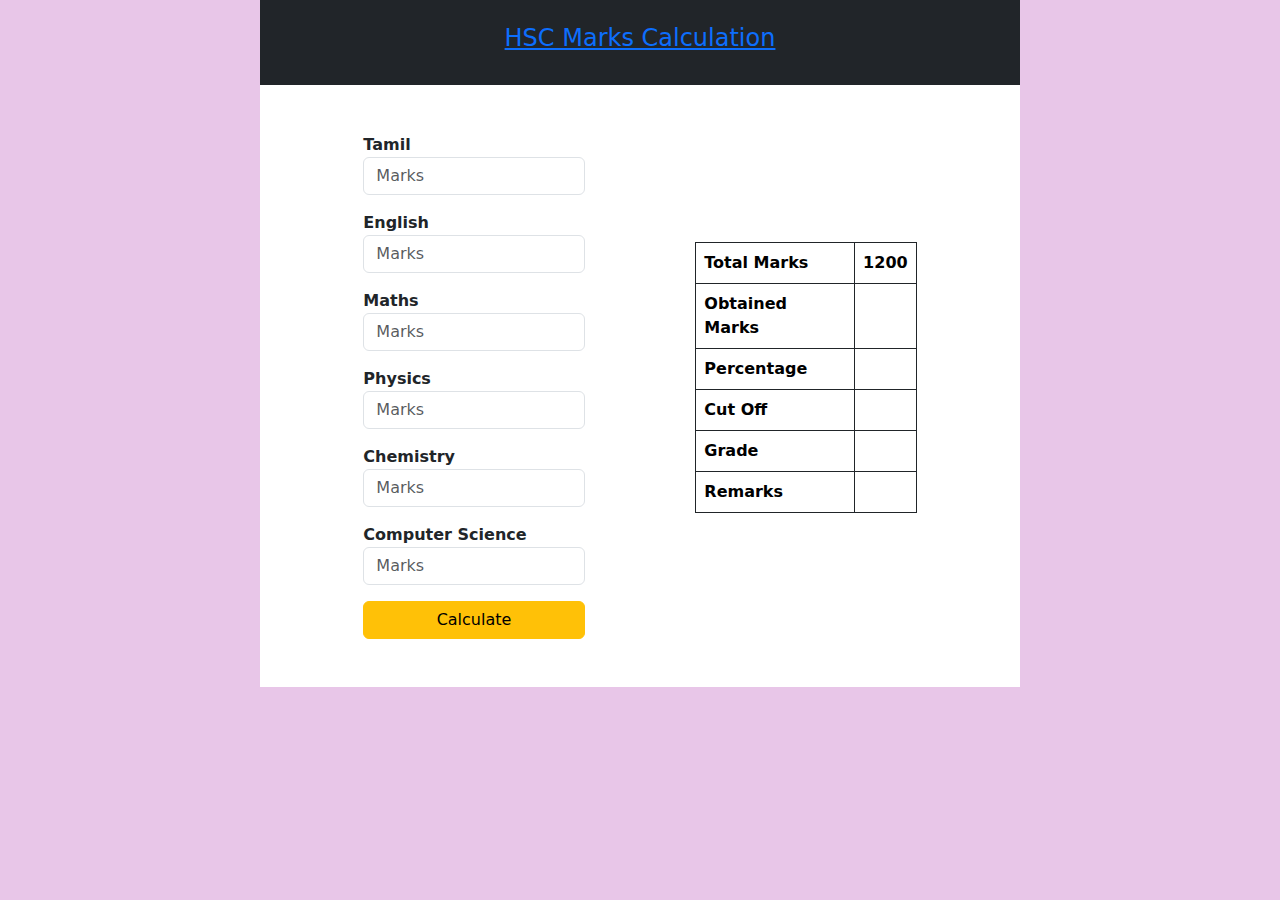
<file: assets/html/hsc.html>
<!-- HTML Page Start -->

<!DOCTYPE html>

<html lang="en">
    
    <!-- Head Start -->

    <head>

        <meta charset="UTF-8">

        <meta http-equiv="X-UA-Compatible" content="IE=edge">
    
        <meta name="viewport" content="width=device-width, initial-scale=1.0">
    
        <meta name="description" content="Student Marks Calculation">
    
        <meta name="author" content="vigneshwaranhn">
    
        <meta name="keywords" content="vigneshwaranhn">

        <link rel="stylesheet" href="https://cdn.jsdelivr.net/npm/bootstrap@5.0.0-beta3/dist/css/bootstrap.min.css">
    
        <link rel="shortcut icon" href="../img/icon.png">

        <title>HSC</title>
    
    </head>

    <!-- Head End -->

    <!-- Body Start -->

    <body style="background-color: #DADA !important">
        
        <div class="container fw-bold">
        
            <div class="row">
        
                <div class="col-8 m-auto bg-dark text-white p-4">
        
                    <h4 class="text-center">
                        
                        <a href="../../index.html">

                            HSC Marks Calculation

                        </a> 
                    
                    </h4>
        
                </div>
        
            </div>
        
            <div class="row">
        
                <div class="col-lg-8 d-flex justify-content-around col-md-12 m-auto bg-white p-5">
        
                    <div class="col-md-4 m-auto">
        
                        <form>
        
                            <div class="sub1 mb-3">
        
                                <label>Tamil</label>
                    
                                <input required="" class="form-control" id="subone" type="number" name="" placeholder="Marks">
                
                            </div>
                
                            <div class="sub2 mb-3">
                
                                <label>English</label>
                
                                <input required="" class="form-control" id="subtwo" type="number" name="" placeholder="Marks">
                
                            </div>
                
                            <div class="sub3 mb-3">
                
                                <label>Maths</label>
                
                                <input required="" class="form-control" id="subthree" type="number" name="" placeholder="Marks">
                
                            </div>
                
                            <div class="sub4 mb-3">
                
                                <label>Physics</label>
                
                                <input required="" class="form-control" id="subfour" type="number" name="" placeholder="Marks">
                
                            </div>
                
                            <div class="sub5 mb-3">
                
                                <label>Chemistry</label>
                
                                <input required="" class="form-control" id="subfive" type="number" name="" placeholder="Marks">
                
                            </div>

                            <div class="sub6 mb-3">
                
                                <label>Computer Science</label>
                
                                <input required="" class="form-control" id="subsix" type="number" name="" placeholder="Marks">
                
                            </div>
                
                            <div>
                
                                <button class="btn btn-warning col-12" onclick=" return calculate()">Calculate</button>
                
                            </div>
            
                        </form>
            
                    </div>
            
                    <div class="col-md-4 m-auto">
            
                        <div>
            
                            <table class="table table-bordered border-dark">
            
                                <tr>
            
                                    <td>Total Marks</td>
            
                                    <td>1200</td>
            
                                </tr>
            
                                <tr>
            
                                    <td>Obtained Marks</td>
            
                                    <td id="obtain"></td>
            
                                </tr>
            
                                <tr>
            
                                    <td>Percentage</td>
            
                                    <td id="per"></td>
            
                                </tr>

                                <tr>
            
                                    <td>Cut Off</td>
            
                                    <td id="cutoff"></td>
            
                                </tr>
            
                                <tr>
            
                                    <td>Grade</td>
            
                                    <td id="grade"></td>
            
                                </tr>
            
                                <tr>
            
                                    <td>Remarks</td>
            
                                    <td id="remarks"></td>
            
                                </tr>
            
                            </table>
            
                        </div>
            
                    </div>
            
                </div>
            
            </div>
        
        </div>
            
    </body>

    <!-- Body End -->

    <script  src="../js/hsc.js"></script>

    <script  src="../js/lock.js"></script>

</html>

    <!-- HTML Page End -->
</file>
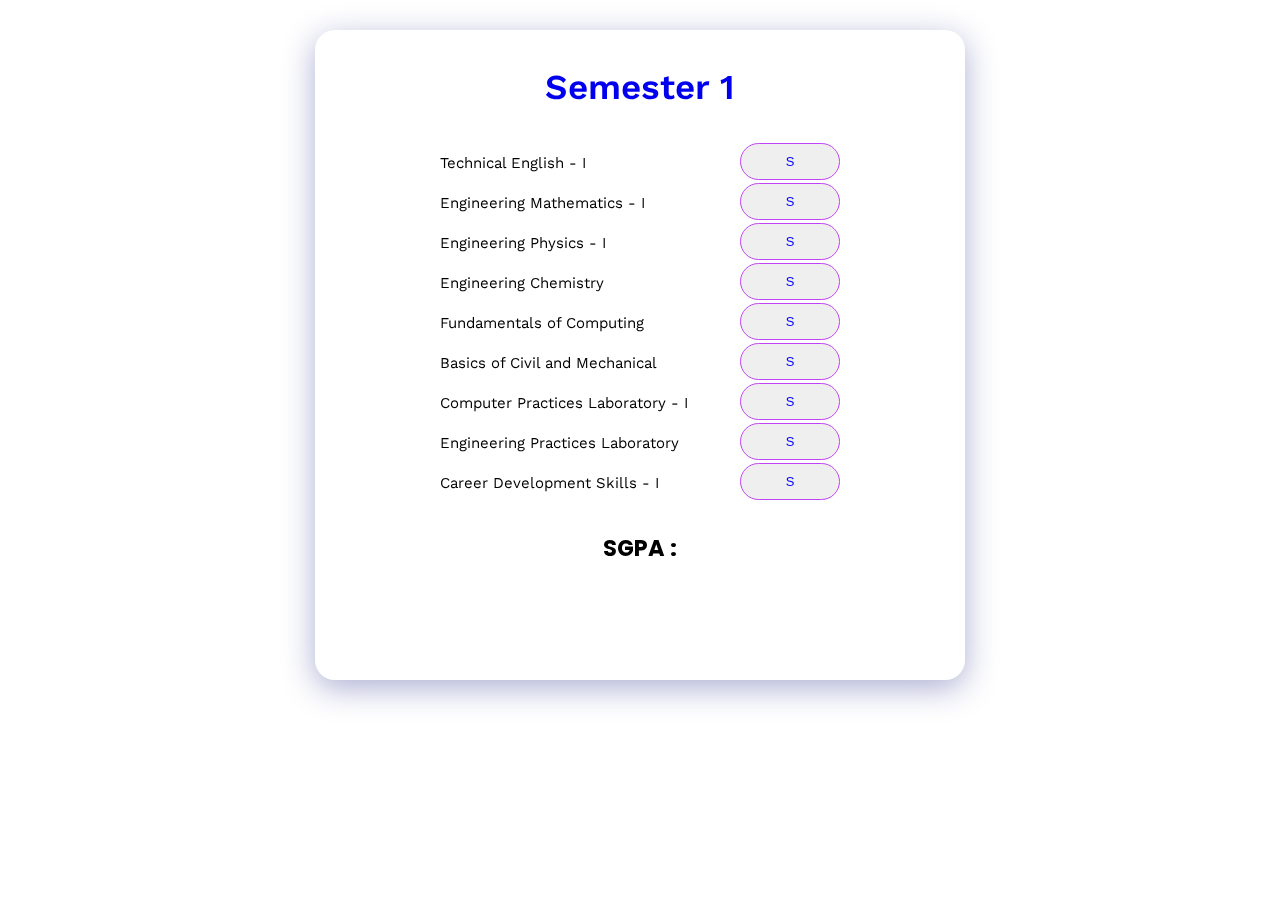
<file: assets/html/sgpa sem 1.html>
<!-- HTML Page Start -->

<!DOCTYPE html>

<html lang="en">
    
    <!-- Head Start -->

    <head>

        <meta charset="UTF-8">

        <meta http-equiv="X-UA-Compatible" content="IE=edge">
    
        <meta name="viewport" content="width=device-width, initial-scale=1.0">
    
        <meta name="description" content="Exam Marks">
    
        <meta name="author" content="vigneshwaranhn">
    
        <meta name="keywords" content="vigneshwaranhn">
    
        <link rel="stylesheet" href="../css/style.css">
    
        <link rel="shortcut icon" href="../img/icon.png">

        <title>Semester 1</title>
    
    </head>

    <!-- Head End -->

    <!-- Body Start -->

    <body>

        <div class="first container">

            <h1>
                
                <a href="../../index.html">
                    
                    Semester 1
                
                </a>
            
            </h1>

            <div class="one">

                Technical English - I

                <select onchange="sgpa1()" id="subject1">

                    <option>S</option>

                    <option>A</option>

                    <option>B</option>

                    <option>C</option>

                    <option>D</option>

                    <option>E</option>

                    <option>F</option>

                </select>
                
                <br>

                Engineering Mathematics - I

                <select onchange="sgpa1()" id="subject2">

                    <option>S</option>

                    <option>A</option>

                    <option>B</option>

                    <option>C</option>

                    <option>D</option>

                    <option>E</option>

                    <option>F</option>

                </select>
                
                <br>

                Engineering Physics - I

                <select onchange="sgpa1()" id="subject3">

                    <option>S</option>

                    <option>A</option>

                    <option>B</option>

                    <option>C</option>

                    <option>D</option>

                    <option>E</option>

                    <option>F</option>

                </select>
                
                <br>

                Engineering Chemistry

                <select onchange="sgpa1()" id="subject4">

                    <option>S</option>

                    <option>A</option>

                    <option>B</option>

                    <option>C</option>

                    <option>D</option>

                    <option>E</option>

                    <option>F</option>

                </select>
                
                <br>

                Fundamentals of Computing

                <select onchange="sgpa1()" id="subject5">

                    <option>S</option>

                    <option>A</option>

                    <option>B</option>

                    <option>C</option>

                    <option>D</option>

                    <option>E</option>

                    <option>F</option>

                </select>
                
                <br>

                Basics of Civil and Mechanical

                <select onchange="sgpa1()" id="subject6">

                    <option>S</option>

                    <option>A</option>

                    <option>B</option>

                    <option>C</option>

                    <option>D</option>

                    <option>E</option>

                    <option>F</option>

                </select>
                
                <br>

                Computer Practices Laboratory - I
                
                <select onchange="sgpa1()" id="subject7">

                    <option>S</option>

                    <option>A</option>

                    <option>B</option>

                    <option>C</option>

                    <option>D</option>

                    <option>E</option>

                    <option>F</option>

                </select>
                
                <br>

                Engineering Practices Laboratory

                <select onchange="sgpa1()" id="subject8">

                    <option>S</option>

                    <option>A</option>

                    <option>B</option>

                    <option>C</option>

                    <option>D</option>

                    <option>E</option>

                    <option>F</option>

                </select>
                
                <br>

                Career Development Skills - I

                <select onchange="sgpa1()" id="subject9">

                    <option>S</option>

                    <option>A</option>

                    <option>B</option>

                    <option>C</option>

                    <option>D</option>

                    <option>E</option>

                    <option>F</option>

                </select>
                
                <br>

            </div>

            <br><br>

            <h2 id="Result1">SGPA : </h2>

        </div>

    </body>

    <!-- Body End -->

    <script  src="../js/sgpa sem 1.js"></script>

    <script src="../js/lock.js"></script>

</html>

    <!-- HTML Page End -->
</file>
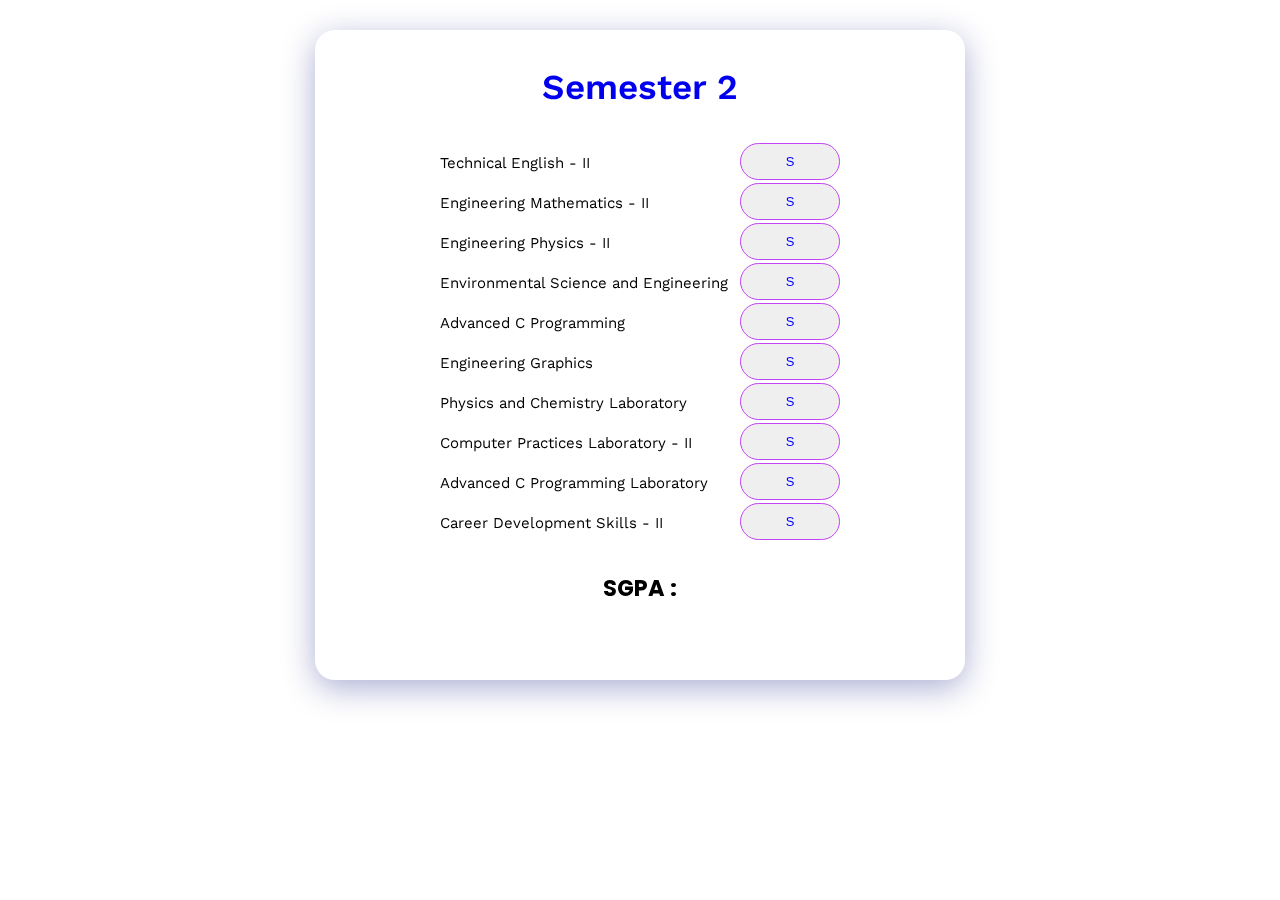
<file: assets/html/sgpa sem 2.html>
<!-- HTML Page Start -->

<!DOCTYPE html>

<html lang="en">
    
    <!-- Head Start -->

    <head>

        <meta charset="UTF-8">

        <meta http-equiv="X-UA-Compatible" content="IE=edge">
    
        <meta name="viewport" content="width=device-width, initial-scale=1.0">
    
        <meta name="description" content="Exam Marks">
    
        <meta name="author" content="vigneshwaranhn">
    
        <meta name="keywords" content="vigneshwaranhn">
    
        <link rel="stylesheet" href="../css/style.css">
    
        <link rel="shortcut icon" href="../img/icon.png">

        <title>Semester 2</title>
    
    </head>

    <!-- Head End -->

    <!-- Body Start -->

    <body>

        <div class="second container">

            <h1>
                
                <a href="../../index.html">
                    
                    Semester 2
                
                </a>
            
            </h1>

            <div class="one">

                Technical English - II

                <select onchange="sgpa2()" id="subject10">

                    <option>S</option>

                    <option>A</option>

                    <option>B</option>

                    <option>C</option>

                    <option>D</option>

                    <option>E</option>

                    <option>F</option>

                </select>
                
                <br>

                Engineering Mathematics - II

                <select onchange="sgpa2()" id="subject11">

                    <option>S</option>

                    <option>A</option>

                    <option>B</option>

                    <option>C</option>

                    <option>D</option>

                    <option>E</option>

                    <option>F</option>

                </select>
                
                <br>

                Engineering Physics - II

                <select onchange="sgpa2()" id="subject12">

                    <option>S</option>

                    <option>A</option>

                    <option>B</option>

                    <option>C</option>

                    <option>D</option>

                    <option>E</option>

                    <option>F</option>

                </select>
                
                <br>

                Environmental Science and Engineering

                <select onchange="sgpa2()" id="subject13">

                    <option>S</option>

                    <option>A</option>

                    <option>B</option>

                    <option>C</option>

                    <option>D</option>

                    <option>E</option>

                    <option>F</option>

                </select>
                
                <br>

                Advanced C Programming

                <select onchange="sgpa2()" id="subject14">

                    <option>S</option>

                    <option>A</option>

                    <option>B</option>

                    <option>C</option>

                    <option>D</option>

                    <option>E</option>

                    <option>F</option>

                </select>
                
                <br>

                Engineering Graphics

                <select onchange="sgpa2()" id="subject15">

                    <option>S</option>

                    <option>A</option>

                    <option>B</option>

                    <option>C</option>

                    <option>D</option>

                    <option>E</option>

                    <option>F</option>

                </select>
                
                <br>

                Physics and Chemistry Laboratory

                <select onchange="sgpa2()" id="subject16">

                    <option>S</option>

                    <option>A</option>

                    <option>B</option>

                    <option>C</option>

                    <option>D</option>

                    <option>E</option>

                    <option>F</option>

                </select>
                
                <br>

                Computer Practices Laboratory - II
                
                <select onchange="sgpa2()" id="subject17">

                    <option>S</option>

                    <option>A</option>

                    <option>B</option>

                    <option>C</option>

                    <option>D</option>

                    <option>E</option>

                    <option>F</option>

                </select>
                
                <br>

                Advanced C Programming Laboratory

                <select onchange="sgpa2()" id="subject18">

                    <option>S</option>

                    <option>A</option>

                    <option>B</option>

                    <option>C</option>

                    <option>D</option>

                    <option>E</option>

                    <option>F</option>

                </select>
                
                <br>

                Career Development Skills - II

                <select onchange="sgpa2()" id="subject19">

                    <option>S</option>

                    <option>A</option>

                    <option>B</option>

                    <option>C</option>

                    <option>D</option>

                    <option>E</option>

                    <option>F</option>

                </select>
                
                <br>

            </div>

            <br><br>

            <h2 id="Result2">SGPA : </h2>

        </div>

    </body>

    <!-- Body End -->

    <script  src="../js/sgpa sem 2.js"></script>

    <script src="../js/lock.js"></script>

</html>

    <!-- HTML Page End -->
</file>
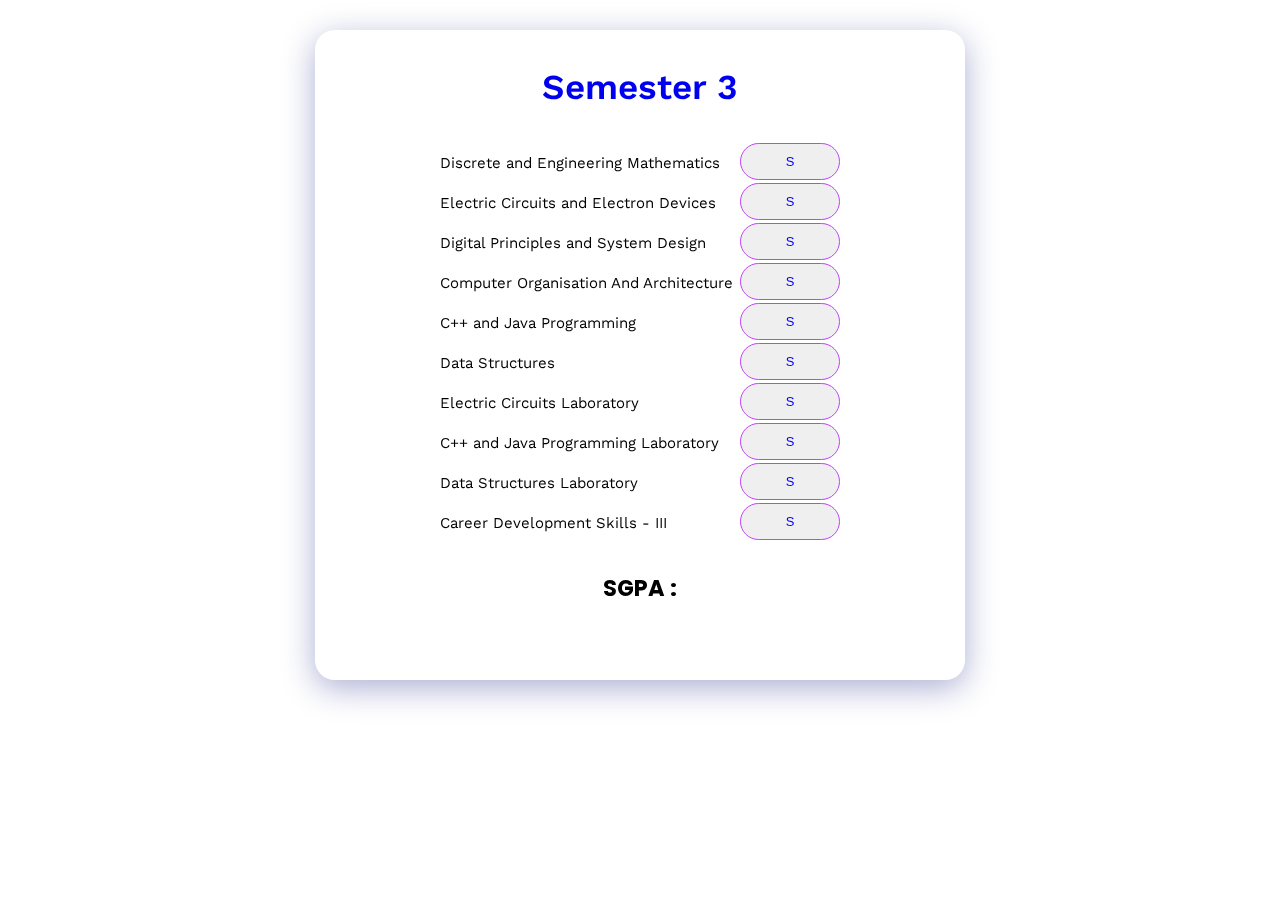
<file: assets/html/sgpa sem 3.html>
<!-- HTML Page Start -->

<!DOCTYPE html>

<html lang="en">
    
    <!-- Head Start -->

    <head>

        <meta charset="UTF-8">

        <meta http-equiv="X-UA-Compatible" content="IE=edge">
    
        <meta name="viewport" content="width=device-width, initial-scale=1.0">
    
        <meta name="description" content="Exam Marks">
    
        <meta name="author" content="vigneshwaranhn">
    
        <meta name="keywords" content="vigneshwaranhn">
    
        <link rel="stylesheet" href="../css/style.css">
    
        <link rel="shortcut icon" href="../img/icon.png">

        <title>Semester 3</title>
    
    </head>

    <!-- Head End -->

    <!-- Body Start -->

    <body>

        <div class="third container">

            <h1>
                
                <a href="../../../index.html">
                    
                    Semester 3
                
                </a>
            
            </h1>

            <div class="one">

                Discrete and Engineering Mathematics

                <select onchange="sgpa3()" id="subject20">

                    <option>S</option>

                    <option>A</option>

                    <option>B</option>

                    <option>C</option>

                    <option>D</option>

                    <option>E</option>

                    <option>F</option>

                </select>
                
                <br>

                Electric Circuits and Electron Devices

                <select onchange="sgpa3()" id="subject21">

                    <option>S</option>

                    <option>A</option>

                    <option>B</option>

                    <option>C</option>

                    <option>D</option>

                    <option>E</option>

                    <option>F</option>

                </select>
                
                <br>

                Digital Principles and System Design

                <select onchange="sgpa3()" id="subject22">

                    <option>S</option>

                    <option>A</option>

                    <option>B</option>

                    <option>C</option>

                    <option>D</option>

                    <option>E</option>

                    <option>F</option>

                </select>
                
                <br>

                Computer Organisation And Architecture

                <select onchange="sgpa3()" id="subject23">

                    <option>S</option>

                    <option>A</option>

                    <option>B</option>

                    <option>C</option>

                    <option>D</option>

                    <option>E</option>

                    <option>F</option>

                </select>
                
                <br>

                C++ and Java Programming

                <select onchange="sgpa3()" id="subject24">

                    <option>S</option>

                    <option>A</option>

                    <option>B</option>

                    <option>C</option>

                    <option>D</option>

                    <option>E</option>

                    <option>F</option>

                </select>
                
                <br>

                Data Structures

                <select onchange="sgpa3()" id="subject25">

                    <option>S</option>

                    <option>A</option>

                    <option>B</option>

                    <option>C</option>

                    <option>D</option>

                    <option>E</option>

                    <option>F</option>

                </select>
                
                <br>

                Electric Circuits Laboratory

                <select onchange="sgpa3()" id="subject26">

                    <option>S</option>

                    <option>A</option>

                    <option>B</option>

                    <option>C</option>

                    <option>D</option>

                    <option>E</option>

                    <option>F</option>

                </select>
                
                <br>

                C++ and Java Programming Laboratory

                <select onchange="sgpa3()" id="subject27">

                    <option>S</option>

                    <option>A</option>

                    <option>B</option>

                    <option>C</option>

                    <option>D</option>

                    <option>E</option>

                    <option>F</option>

                </select>
                
                <br>

                Data Structures Laboratory

                <select onchange="sgpa3()" id="subject28">

                    <option>S</option>

                    <option>A</option>

                    <option>B</option>

                    <option>C</option>

                    <option>D</option>

                    <option>E</option>

                    <option>F</option>

                </select>
                
                <br>

                Career Development Skills - III

                <select onchange="sgpa3()" id="subject29">

                    <option>S</option>

                    <option>A</option>

                    <option>B</option>

                    <option>C</option>

                    <option>D</option>

                    <option>E</option>

                    <option>F</option>

                </select>
                
                <br>

            </div>
            
            <br><br>

            <h2 id="Result3">SGPA : </h2>
        
        </div>

    </body>

    <!-- Body End -->

    <script  src="../js/lock.js"></script>

    <script src="../js/sgpa sem 3.js"></script>

</html>

    <!-- HTML Page End -->
</file>
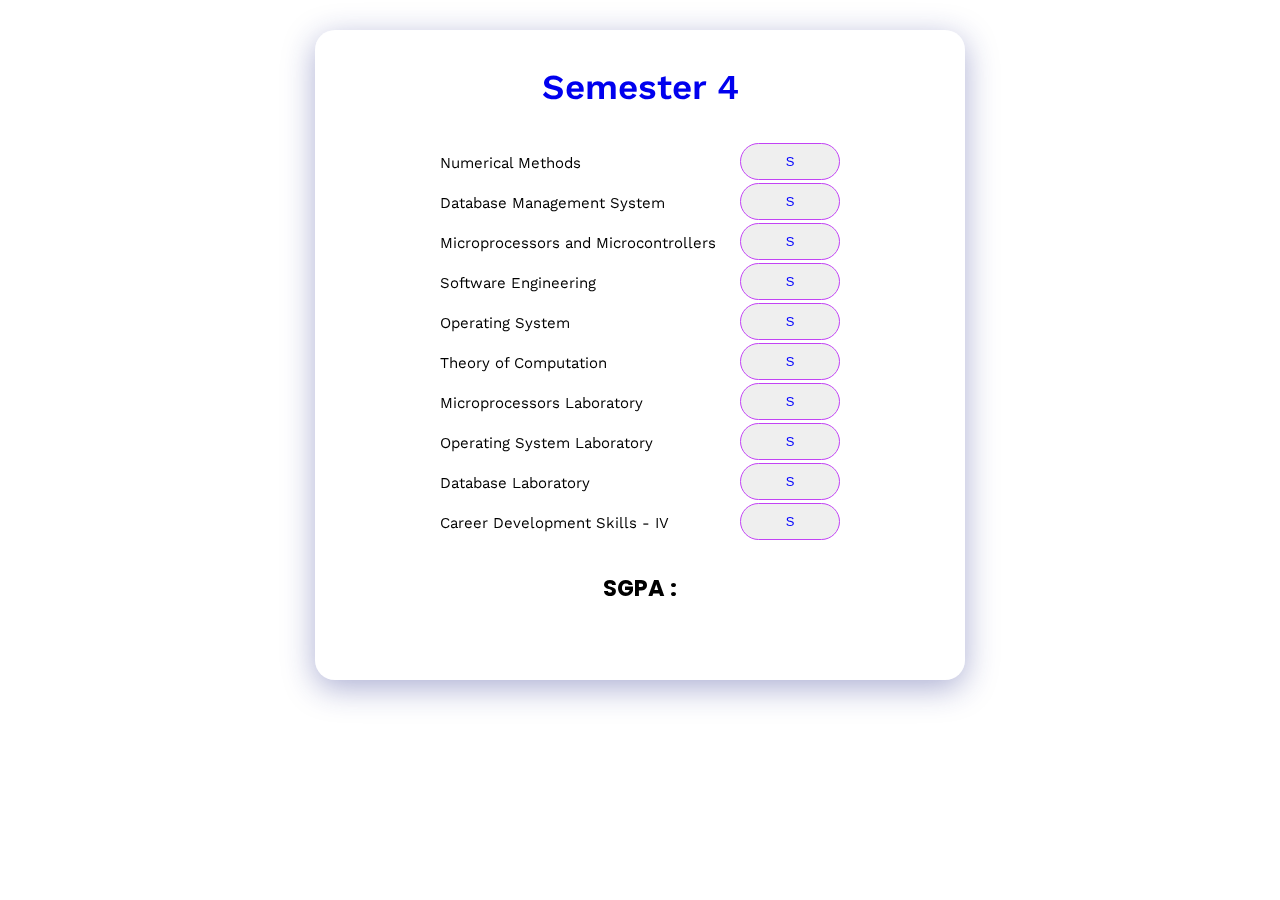
<file: assets/html/sgpa sem 4.html>
<!-- HTML Page Start -->

<!DOCTYPE html>

<html lang="en">
    
    <!-- Head Start -->

    <head>

        <meta charset="UTF-8">

        <meta http-equiv="X-UA-Compatible" content="IE=edge">
    
        <meta name="viewport" content="width=device-width, initial-scale=1.0">
    
        <meta name="description" content="Exam Marks">
    
        <meta name="author" content="vigneshwaranhn">
    
        <meta name="keywords" content="vigneshwaranhn">
    
        <link rel="stylesheet" href="../css/style.css">
    
        <link rel="shortcut icon" href="../img/icon.png">

        <title>Semester 4</title>
    
    </head>

    <!-- Head End -->

    <!-- Body Start -->

    <body>

        <div class="fourth container">

            <h1>
                
                <a href="../../index.html">
                    
                    Semester 4
                
                </a>
            
            </h1>

            <div class="one">

                Numerical Methods

                <select onchange="sgpa4()" id="subject30">

                    <option>S</option>

                    <option>A</option>

                    <option>B</option>

                    <option>C</option>

                    <option>D</option>

                    <option>E</option>

                    <option>F</option>

                </select>
                
                <br>

                Database Management System

                <select onchange="sgpa4()" id="subject31">

                    <option>S</option>

                    <option>A</option>

                    <option>B</option>

                    <option>C</option>

                    <option>D</option>

                    <option>E</option>

                    <option>F</option>

                </select>
                
                <br>

                Microprocessors and Microcontrollers

                <select onchange="sgpa4()" id="subject32">

                    <option>S</option>

                    <option>A</option>

                    <option>B</option>

                    <option>C</option>

                    <option>D</option>

                    <option>E</option>

                    <option>F</option>

                </select>
                
                <br>

                Software Engineering

                <select onchange="sgpa4()" id="subject33">

                    <option>S</option>

                    <option>A</option>

                    <option>B</option>

                    <option>C</option>

                    <option>D</option>

                    <option>E</option>

                    <option>F</option>

                </select>
                
                <br>

                Operating System

                <select onchange="sgpa4()" id="subject34">

                    <option>S</option>

                    <option>A</option>

                    <option>B</option>

                    <option>C</option>

                    <option>D</option>

                    <option>E</option>

                    <option>F</option>

                </select>
                
                <br>

                Theory of Computation

                <select onchange="sgpa4()" id="subject35">

                    <option>S</option>

                    <option>A</option>

                    <option>B</option>

                    <option>C</option>

                    <option>D</option>

                    <option>E</option>

                    <option>F</option>

                </select>
                
                <br>

                Microprocessors Laboratory

                <select onchange="sgpa4()" id="subject36">

                    <option>S</option>

                    <option>A</option>

                    <option>B</option>

                    <option>C</option>

                    <option>D</option>

                    <option>E</option>

                    <option>F</option>

                </select>
                
                <br>

                Operating System Laboratory

                <select onchange="sgpa4()" id="subject37">

                    <option>S</option>

                    <option>A</option>

                    <option>B</option>

                    <option>C</option>

                    <option>D</option>

                    <option>E</option>

                    <option>F</option>

                </select>
                
                <br>

                Database Laboratory

                <select onchange="sgpa4()" id="subject38">

                    <option>S</option>

                    <option>A</option>

                    <option>B</option>

                    <option>C</option>

                    <option>D</option>

                    <option>E</option>

                    <option>F</option>

                </select>
                
                <br>

                Career Development Skills - IV

                <select onchange="sgpa4()" id="subject39">

                    <option>S</option>

                    <option>A</option>

                    <option>B</option>

                    <option>C</option>

                    <option>D</option>

                    <option>E</option>

                    <option>F</option>

                </select>
                
                <br>
                
            </div>
            
            <br><br>

            <h2 id="Result4">SGPA : </h2>
        
        </div>

    </body>

    <!-- Body End -->

    <script  src="../js/lock.js"></script>

    <script src="../js/sgpa sem 4.js"></script>

</html>

    <!-- HTML Page End -->
</file>
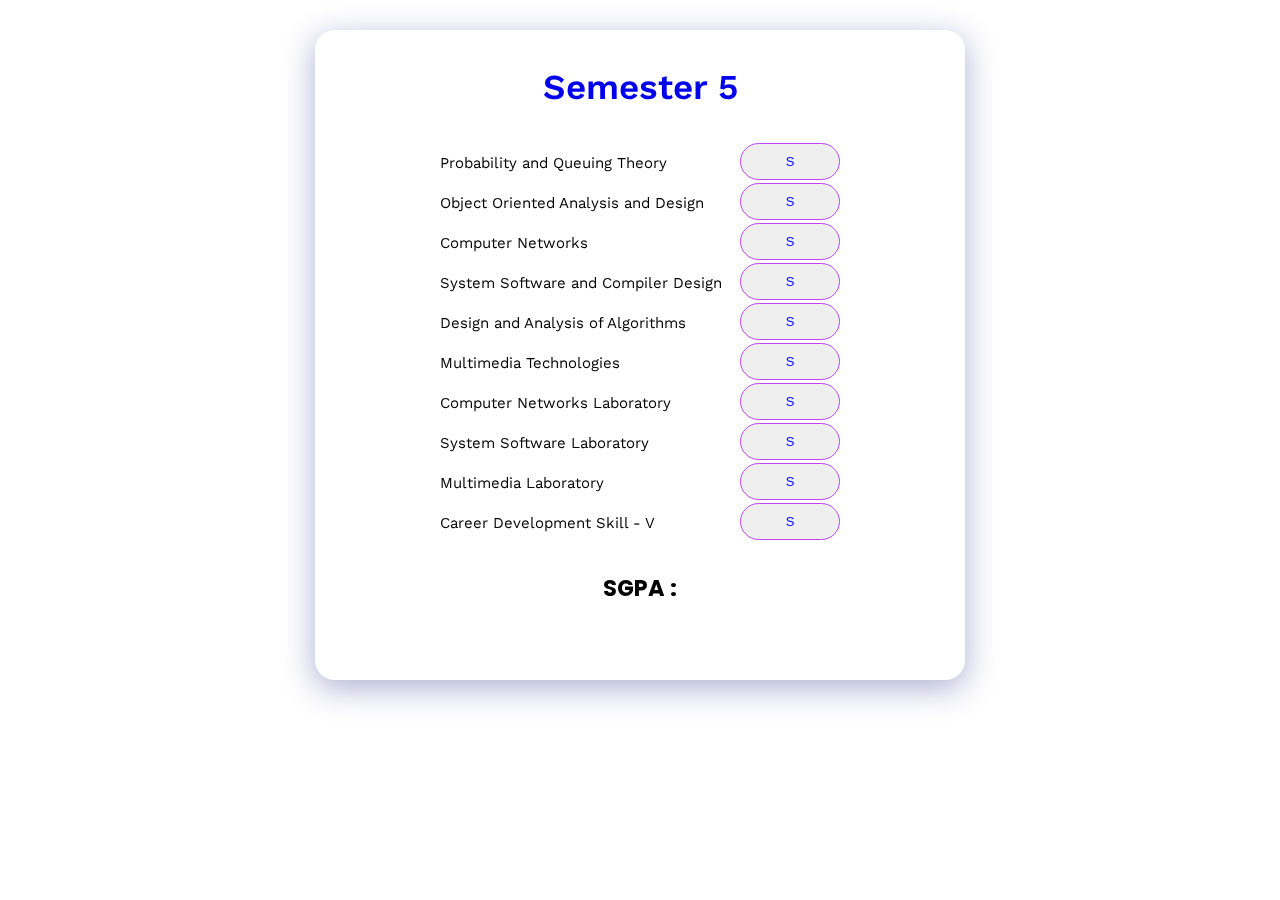
<file: assets/html/sgpa sem 5.html>
<!-- HTML Page Start -->

<!DOCTYPE html>

<html lang="en">
    
    <!-- Head Start -->

    <head>

        <meta charset="UTF-8">

        <meta http-equiv="X-UA-Compatible" content="IE=edge">
    
        <meta name="viewport" content="width=device-width, initial-scale=1.0">
    
        <meta name="description" content="Exam Marks">
    
        <meta name="author" content="vigneshwaranhn">
    
        <meta name="keywords" content="vigneshwaranhn">
    
        <link rel="stylesheet" href="../css/style.css">
    
        <link rel="shortcut icon" href="../img/icon.png">

        <title>Semester 5</title>
    
    </head>

    <!-- Head End -->

    <!-- Body Start -->

    <body>

        <div class="fifth container">

            <h1>
                
                <a href="../../index.html">
                    
                    Semester 5
                
                </a>
            
            </h1>

            <div class="one">

                Probability and Queuing Theory

                <select onchange="sgpa5()" id="subject40">

                    <option>S</option>

                    <option>A</option>

                    <option>B</option>

                    <option>C</option>

                    <option>D</option>

                    <option>E</option>

                    <option>F</option>

                </select>
                
                <br>

                Object Oriented Analysis and Design

                <select onchange="sgpa5()" id="subject41">

                    <option>S</option>

                    <option>A</option>

                    <option>B</option>

                    <option>C</option>

                    <option>D</option>

                    <option>E</option>

                    <option>F</option>

                </select>
                
                <br>

                Computer Networks

                <select onchange="sgpa5()" id="subject42">

                    <option>S</option>

                    <option>A</option>

                    <option>B</option>

                    <option>C</option>

                    <option>D</option>

                    <option>E</option>

                    <option>F</option>

                </select>
                
                <br>

                System Software and Compiler Design

                <select onchange="sgpa5()" id="subject43">

                    <option>S</option>

                    <option>A</option>

                    <option>B</option>

                    <option>C</option>

                    <option>D</option>

                    <option>E</option>

                    <option>F</option>

                </select>
                
                <br>

                Design and Analysis of Algorithms

                <select onchange="sgpa5()" id="subject44">

                    <option>S</option>

                    <option>A</option>

                    <option>B</option>

                    <option>C</option>

                    <option>D</option>

                    <option>E</option>

                    <option>F</option>

                </select>
                
                <br>

                Multimedia Technologies

                <select onchange="sgpa5()" id="subject45">

                    <option>S</option>

                    <option>A</option>

                    <option>B</option>

                    <option>C</option>

                    <option>D</option>

                    <option>E</option>

                    <option>F</option>

                </select>
                
                <br>

                Computer Networks Laboratory

                <select onchange="sgpa5()" id="subject46">

                    <option>S</option>

                    <option>A</option>

                    <option>B</option>

                    <option>C</option>

                    <option>D</option>

                    <option>E</option>

                    <option>F</option>

                </select>
                
                <br>

                System Software Laboratory

                <select onchange="sgpa5()" id="subject47">

                    <option>S</option>

                    <option>A</option>

                    <option>B</option>

                    <option>C</option>

                    <option>D</option>

                    <option>E</option>

                    <option>F</option>

                </select>
                
                <br>

                Multimedia Laboratory

                <select onchange="sgpa5()" id="subject48">

                    <option>S</option>

                    <option>A</option>

                    <option>B</option>

                    <option>C</option>

                    <option>D</option>

                    <option>E</option>

                    <option>F</option>

                </select>
                
                <br>

                Career Development Skill - V

                <select onchange="sgpa5()" id="subject49">

                    <option>S</option>

                    <option>A</option>

                    <option>B</option>

                    <option>C</option>

                    <option>D</option>

                    <option>E</option>

                    <option>F</option>

                </select>
                
                <br>

            </div>

            <br><br>

            <h2 id="Result5">SGPA : </h2>

        </div>

    </body>

    <!-- Body End -->

    <script  src="../js/lock.js"></script>

    <script src="../js/sgpa sem 5.js"></script>

</html>

    <!-- HTML Page End -->
</file>
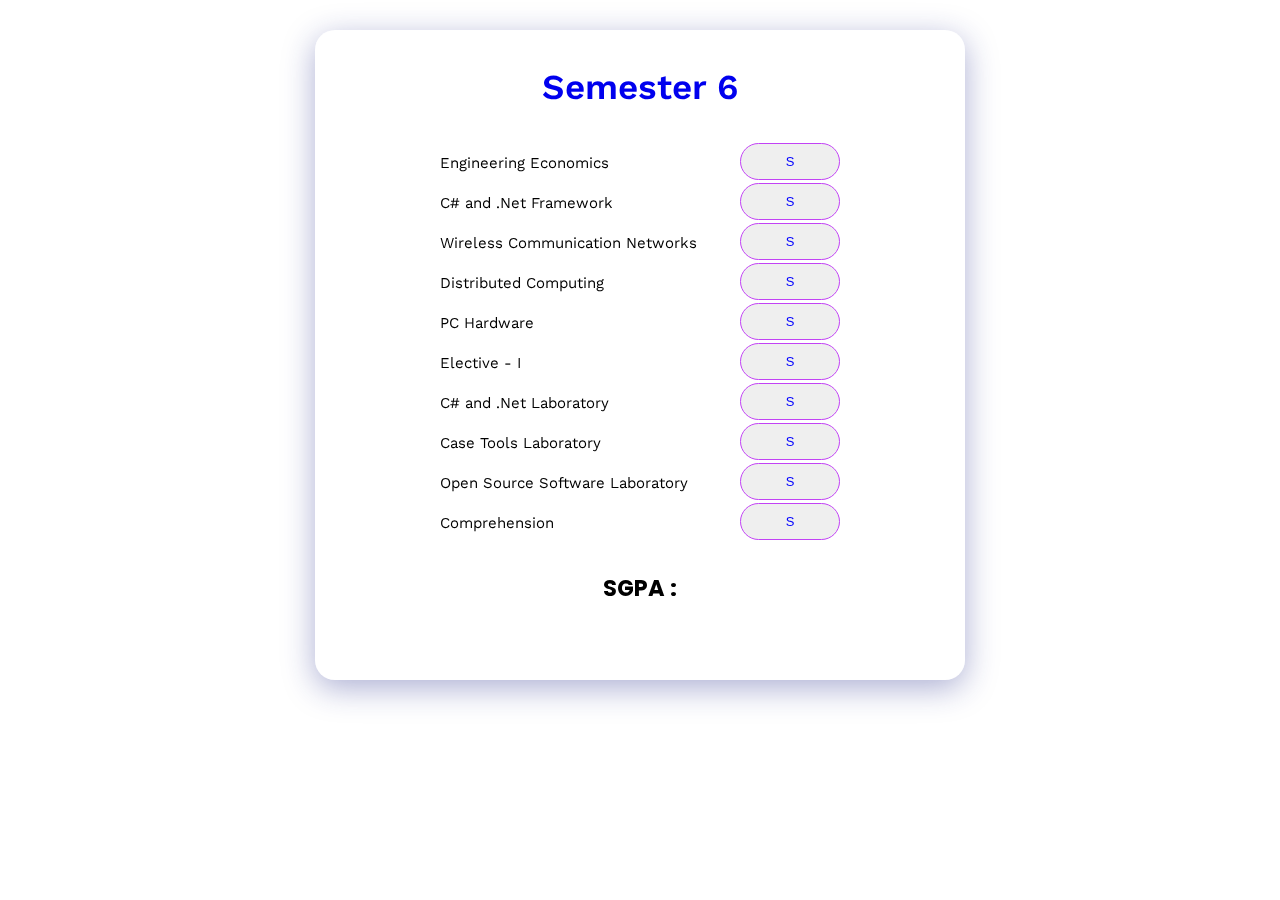
<file: assets/html/sgpa sem 6.html>
<!-- HTML Page Start -->

<!DOCTYPE html>

<html lang="en">
    
    <!-- Head Start -->

    <head>

        <meta charset="UTF-8">

        <meta http-equiv="X-UA-Compatible" content="IE=edge">
    
        <meta name="viewport" content="width=device-width, initial-scale=1.0">
    
        <meta name="description" content="Exam Marks">
    
        <meta name="author" content="vigneshwaranhn">
    
        <meta name="keywords" content="vigneshwaranhn">
    
        <link rel="stylesheet" href="../css/style.css">
    
        <link rel="shortcut icon" href="../img/icon.png">

        <title>Semester 6</title>
    
    </head>

    <!-- Head End -->

    <!-- Body Start -->

    <body>

        <div class="sixth container">

            <h1>
                
                <a href="../../index.html">
                    
                    Semester 6
                
                </a>
            
            </h1>

            <div class="one">

                Engineering Economics

                <select onchange="sgpa6()" id="subject50">

                    <option>S</option>

                    <option>A</option>

                    <option>B</option>

                    <option>C</option>

                    <option>D</option>

                    <option>E</option>

                    <option>F</option>

                </select>
                
                <br>

                C# and .Net Framework

                <select onchange="sgpa6()" id="subject51">

                    <option>S</option>

                    <option>A</option>

                    <option>B</option>

                    <option>C</option>

                    <option>D</option>

                    <option>E</option>

                    <option>F</option>

                </select>
                
                <br>

                Wireless Communication Networks

                <select onchange="sgpa6()" id="subject52">

                    <option>S</option>

                    <option>A</option>

                    <option>B</option>

                    <option>C</option>

                    <option>D</option>

                    <option>E</option>

                    <option>F</option>

                </select>
                
                <br>

                Distributed Computing

                <select onchange="sgpa6()" id="subject53">

                    <option>S</option>

                    <option>A</option>

                    <option>B</option>

                    <option>C</option>

                    <option>D</option>

                    <option>E</option>

                    <option>F</option>

                </select>
                
                <br>

                PC Hardware

                <select onchange="sgpa6()" id="subject54">

                    <option>S</option>

                    <option>A</option>

                    <option>B</option>

                    <option>C</option>

                    <option>D</option>

                    <option>E</option>

                    <option>F</option>

                </select>
                
                <br>

                Elective - I

                <select onchange="sgpa6()" id="subject55">

                    <option>S</option>

                    <option>A</option>

                    <option>B</option>

                    <option>C</option>

                    <option>D</option>

                    <option>E</option>

                    <option>F</option>

                </select>
                
                <br>

                C# and .Net Laboratory

                <select onchange="sgpa6()" id="subject56">

                    <option>S</option>

                    <option>A</option>

                    <option>B</option>

                    <option>C</option>

                    <option>D</option>

                    <option>E</option>

                    <option>F</option>

                </select>
                
                <br>

                Case Tools Laboratory

                <select onchange="sgpa6()" id="subject57">

                    <option>S</option>

                    <option>A</option>

                    <option>B</option>

                    <option>C</option>

                    <option>D</option>

                    <option>E</option>

                    <option>F</option>

                </select>
                
                <br>

                Open Source Software Laboratory

                <select onchange="sgpa6()" id="subject58">

                    <option>S</option>

                    <option>A</option>

                    <option>B</option>

                    <option>C</option>

                    <option>D</option>

                    <option>E</option>

                    <option>F</option>

                </select>
                
                <br>

                Comprehension

                <select onchange="sgpa6()" id="subject59">

                    <option>S</option>

                    <option>A</option>

                    <option>B</option>

                    <option>C</option>

                    <option>D</option>

                    <option>E</option>

                    <option>F</option>

                </select>
                
                <br>

            </div>

            <br><br>

            <h2 id="Result6">SGPA : </h2>

        </div>

    </body>

    <!-- Body End -->

    <script  src="../js/lock.js"></script>

    <script src="../js/sgpa sem 6.js"></script>

</html>

    <!-- HTML Page End -->
</file>
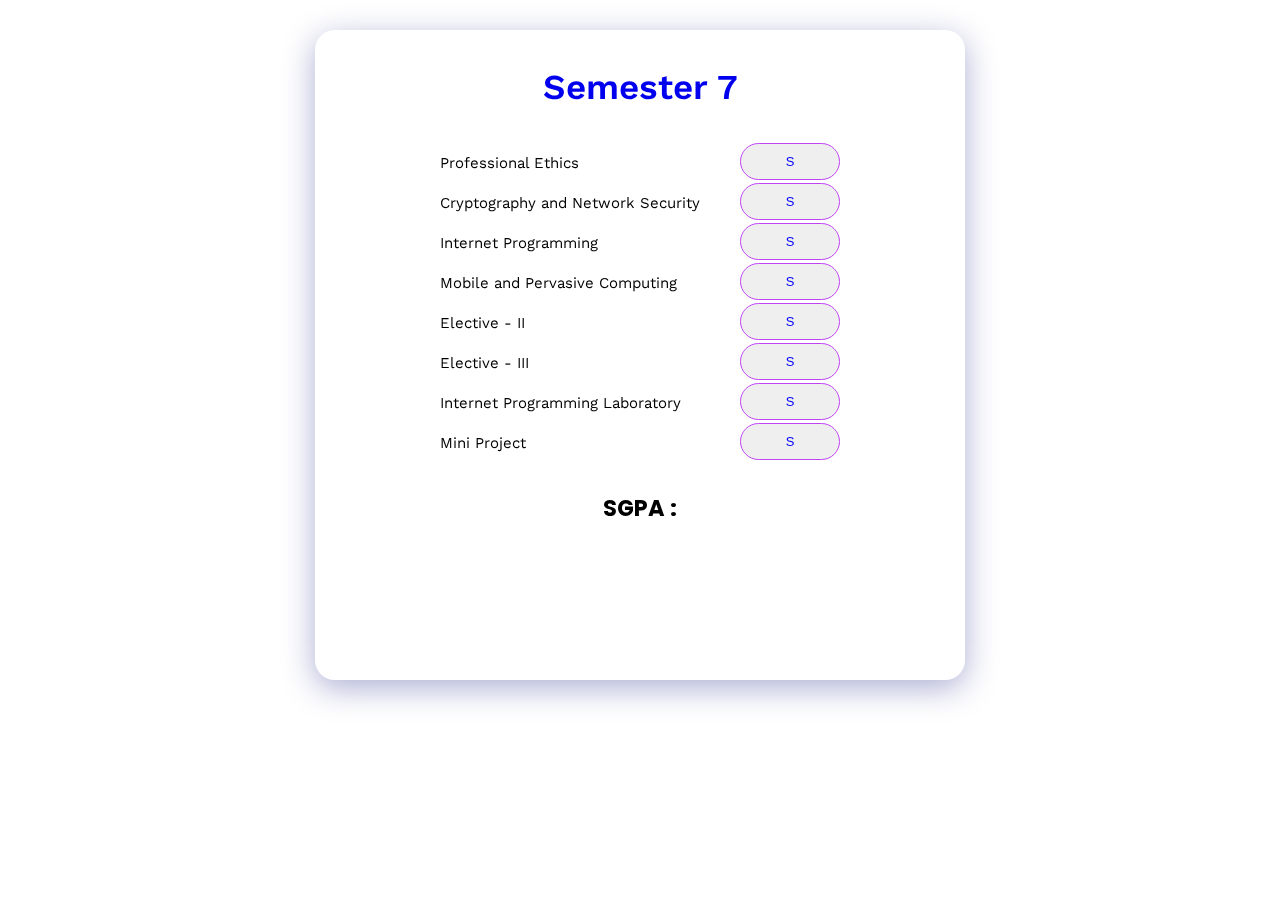
<file: assets/html/sgpa sem 7.html>
<!-- HTML Page Start -->

<!DOCTYPE html>

<html lang="en">
    
    <!-- Head Start -->

    <head>

        <meta charset="UTF-8">

        <meta http-equiv="X-UA-Compatible" content="IE=edge">
    
        <meta name="viewport" content="width=device-width, initial-scale=1.0">
    
        <meta name="description" content="Exam Marks">
    
        <meta name="author" content="vigneshwaranhn">
    
        <meta name="keywords" content="vigneshwaranhn">
    
        <link rel="stylesheet" href="../css/style.css">
    
        <link rel="shortcut icon" href="../img/icon.png">

        <title>Semester 7</title>
    
    </head>

    <!-- Head End -->

    <!-- Body Start -->

    <body>

        <div class="seventh container">

            <h1>
                
                <a href="../../index.html">
                    
                    Semester 7
                
                </a>
            
            </h1>

            <div class="one">

                Professional Ethics

                <select onchange="sgpa7()" id="subject60">

                    <option>S</option>

                    <option>A</option>

                    <option>B</option>

                    <option>C</option>

                    <option>D</option>

                    <option>E</option>

                    <option>F</option>

                </select>
                
                <br>

                Cryptography and Network Security

                <select onchange="sgpa7()" id="subject61">

                    <option>S</option>

                    <option>A</option>

                    <option>B</option>

                    <option>C</option>

                    <option>D</option>

                    <option>E</option>

                    <option>F</option>

                </select>
                
                <br>

                Internet Programming

                <select onchange="sgpa7()" id="subject62">

                    <option>S</option>

                    <option>A</option>

                    <option>B</option>

                    <option>C</option>

                    <option>D</option>

                    <option>E</option>

                    <option>F</option>

                </select>
                
                <br>

                Mobile and Pervasive Computing

                <select onchange="sgpa7()" id="subject63">

                    <option>S</option>

                    <option>A</option>

                    <option>B</option>

                    <option>C</option>

                    <option>D</option>

                    <option>E</option>

                    <option>F</option>

                </select>
                
                <br>

                Elective - II

                <select onchange="sgpa7()" id="subject64">

                    <option>S</option>

                    <option>A</option>

                    <option>B</option>

                    <option>C</option>

                    <option>D</option>

                    <option>E</option>

                    <option>F</option>

                </select>
                
                <br>

                Elective - III

                <select onchange="sgpa7()" id="subject65">

                    <option>S</option>

                    <option>A</option>

                    <option>B</option>

                    <option>C</option>

                    <option>D</option>

                    <option>E</option>

                    <option>F</option>

                </select>
                
                <br>

                Internet Programming Laboratory

                <select onchange="sgpa7()" id="subject66">

                    <option>S</option>

                    <option>A</option>

                    <option>B</option>

                    <option>C</option>

                    <option>D</option>

                    <option>E</option>

                    <option>F</option>

                </select>
                
                <br>

                Mini Project

                <select onchange="sgpa7()" id="subject67">

                    <option>S</option>

                    <option>A</option>

                    <option>B</option>

                    <option>C</option>

                    <option>D</option>

                    <option>E</option>

                    <option>F</option>

                </select>
                
                <br>

            </div>

            <br><br>

            <h2 id="Result7">SGPA : </h2>

        </div>
        
    </body>

    <!-- Body End -->

    <script  src="../js/sgpa sem 7.js"></script>

    <script src="../js/lock.js"></script>
    
</html>

    <!-- HTML Page End -->
</file>
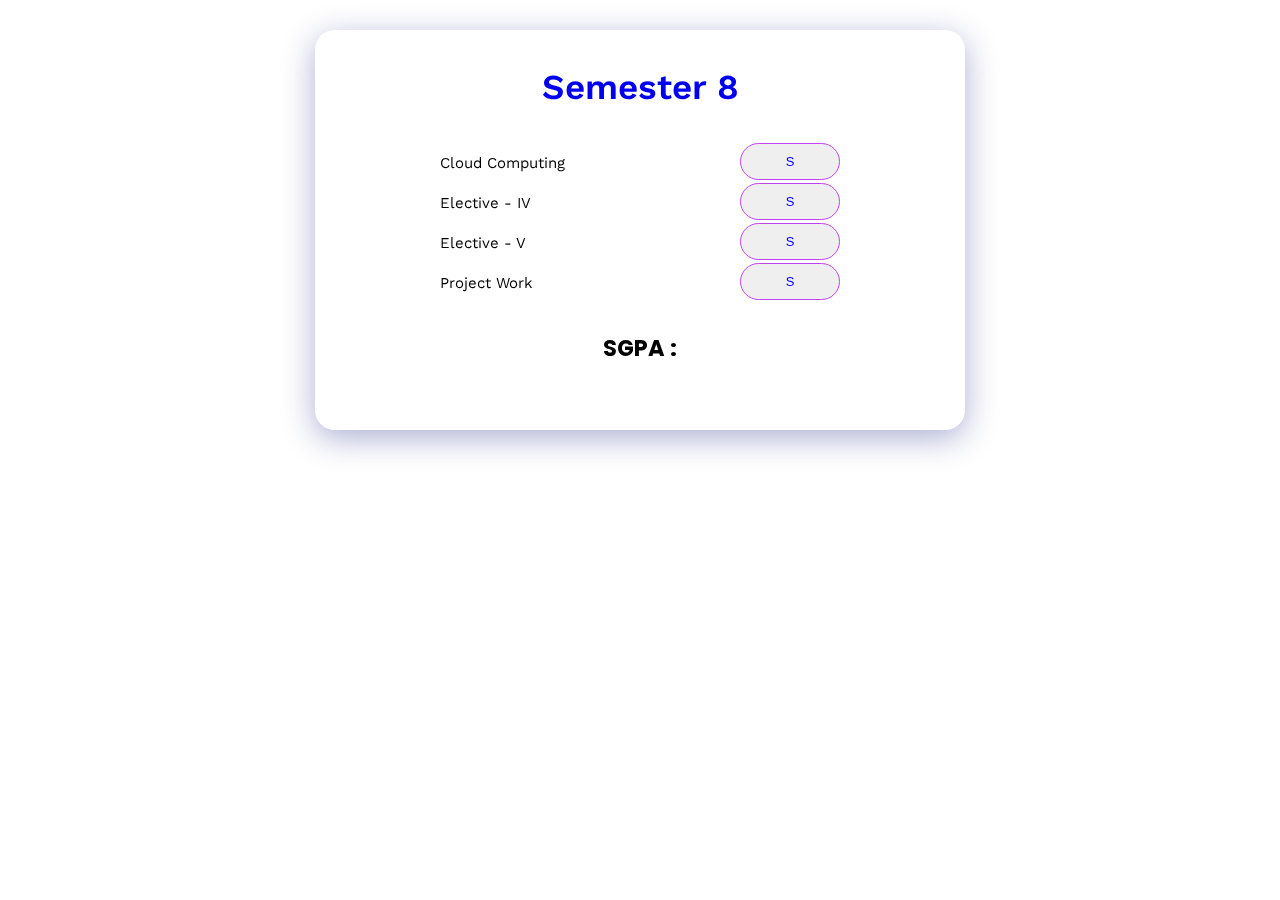
<file: assets/html/sgpa sem 8.html>
<!-- HTML Page Start -->

<!DOCTYPE html>

<html lang="en">
    
    <!-- Head Start -->

    <head>

        <meta charset="UTF-8">

        <meta http-equiv="X-UA-Compatible" content="IE=edge">
    
        <meta name="viewport" content="width=device-width, initial-scale=1.0">
    
        <meta name="description" content="Exam Marks">
    
        <meta name="author" content="vigneshwaranhn">
    
        <meta name="keywords" content="vigneshwaranhn">
    
        <link rel="stylesheet" href="../css/style.css">
    
        <link rel="shortcut icon" href="../img/icon.png">

        <title>Semester 8</title>
    
    </head>

    <!-- Head End -->

    <!-- Body Start -->

    <body>

        <div class="eighth container">

            <h1>
                
                <a href="../../index.html">
                    
                    Semester 8
                
                </a>
            
            </h1>

            <div class="one">

                Cloud Computing

                <select onchange="sgpa8()" id="subject68">

                    <option>S</option>

                    <option>A</option>

                    <option>B</option>

                    <option>C</option>

                    <option>D</option>

                    <option>E</option>

                    <option>F</option>

                </select>
                
                <br>

                Elective - IV

                <select onchange="sgpa8()" id="subject69">

                    <option>S</option>

                    <option>A</option>

                    <option>B</option>

                    <option>C</option>

                    <option>D</option>

                    <option>E</option>

                    <option>F</option>
                    
                </select>

                <br>

                Elective - V

                <select onchange="sgpa8()" id="subject70">

                    <option>S</option>

                    <option>A</option>

                    <option>B</option>

                    <option>C</option>

                    <option>D</option>

                    <option>E</option>

                    <option>F</option>
                    
                </select>

                <br>

                Project Work

                <select onchange="sgpa8()" id="subject71">

                    <option>S</option>

                    <option>A</option>

                    <option>B</option>

                    <option>C</option>

                    <option>D</option>

                    <option>E</option>

                    <option>F</option>
                    
                </select>

                <br>

            </div>

            <br><br>

            <h2 id="Result8">SGPA : </h2>

        </div>

    </body>

    <!-- Body End -->

    <script  src="../js/sgpa sem 8.js"></script>

    <script src="../js/lock.js"></script>

</html>

    <!-- HTML Page End -->
</file>
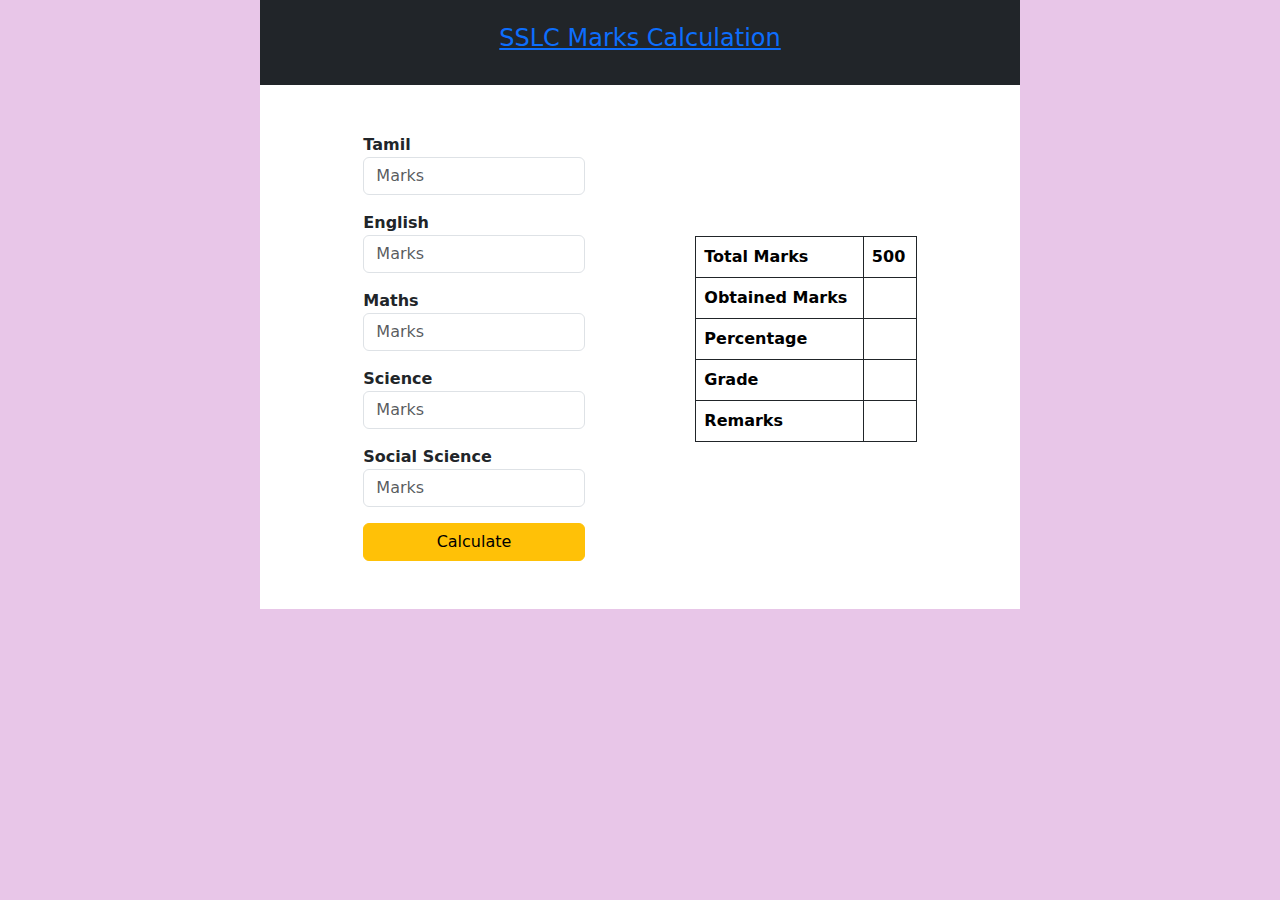
<file: assets/html/sslc.html>
<!-- HTML Page Start -->

<!DOCTYPE html>

<html lang="en">
    
    <!-- Head Start -->

    <head>

        <meta charset="UTF-8">

        <meta http-equiv="X-UA-Compatible" content="IE=edge">
    
        <meta name="viewport" content="width=device-width, initial-scale=1.0">
    
        <meta name="description" content="Student Marks Calculation">
    
        <meta name="author" content="vigneshwaranhn">
    
        <meta name="keywords" content="vigneshwaranhn">

        <link rel="stylesheet" href="https://cdn.jsdelivr.net/npm/bootstrap@5.0.0-beta3/dist/css/bootstrap.min.css">
    
        <link rel="shortcut icon" href="../img/icon.png">

        <title>SSLC</title>
    
    </head>

    <!-- Head End -->

    <!-- Body Start -->

    <body style="background-color: #DADA !important">
        
        <div class="container fw-bold">
        
            <div class="row">
        
                <div class="col-8 m-auto bg-dark text-white p-4">
        
                    <h4 class="text-center">
                        
                        <a href="../../index.html">

                            SSLC Marks Calculation
                        
                        </a>
                    
                    </h4>
        
                </div>
        
            </div>
        
            <div class="row">
        
                <div class="col-lg-8 d-flex justify-content-around col-md-12 m-auto bg-white p-5">
        
                    <div class="col-md-4 m-auto">
        
                        <form>
        
                            <div class="sub1 mb-3">
        
                                <label>Tamil</label>
                    
                                <input required="" class="form-control" id="subone" type="number" name="" placeholder="Marks">
                
                            </div>
                
                            <div class="sub2 mb-3">
                
                                <label>English</label>
                
                                <input required="" class="form-control" id="subtwo" type="number" name="" placeholder="Marks">
                
                            </div>
                
                            <div class="sub3 mb-3">
                
                                <label>Maths</label>
                
                                <input required="" class="form-control" id="subthree" type="number" name="" placeholder="Marks">
                
                            </div>
                
                            <div class="sub4 mb-3">
                
                                <label>Science</label>
                
                                <input required="" class="form-control" id="subfour" type="number" name="" placeholder="Marks">
                
                            </div>
                
                            <div class="sub5 mb-3">
                
                                <label>Social Science</label>
                
                                <input required="" class="form-control" id="subfive" type="number" name="" placeholder="Marks">
                
                            </div>
                
                            <div>
                
                                <button class="btn btn-warning col-12" onclick=" return calculate()">Calculate</button>
                
                            </div>
            
                        </form>
            
                    </div>
            
                    <div class="col-md-4 m-auto">
            
                        <div>
            
                            <table class="table table-bordered border-dark">
            
                                <tr>
            
                                    <td>Total Marks</td>
            
                                    <td>500</td>
            
                                </tr>
            
                                <tr>
            
                                    <td>Obtained Marks</td>
            
                                    <td id="obtain"></td>
            
                                </tr>
            
                                <tr>
            
                                    <td>Percentage</td>
            
                                    <td id="per"></td>
            
                                </tr>
            
                                <tr>
            
                                    <td>Grade</td>
            
                                    <td id="grade"></td>
            
                                </tr>
            
                                <tr>
            
                                    <td>Remarks</td>
            
                                    <td id="remarks"></td>
            
                                </tr>
            
                            </table>
            
                        </div>
            
                    </div>
            
                </div>
            
            </div>
        
        </div>
            
    </body>

    <!-- Body End -->

    <script  src="../js/sslc.js"></script>

    <script src="../js/lock.js"></script>

</html>

    <!-- HTML Page End -->
</file>
<file: assets/css/style.css>
@import url("https://fonts.googleapis.com/css2?family=Poppins:wght@500;600;700;800&family=Work+Sans:wght@400;500&display=swap");

* {
    margin: 0;
    padding: 0;
    box-sizing: border-box;
    font-family: "Work Sans", sans-serif;
    scroll-behavior: smooth;
    max-width: 100%;
}

:root {
    --heading: rgb(0 10 45);
    --para: #777;
    --helper-tint: #f3f4ff;
    --bg: rgb(249 249 255);
    --gradientSupport: -webkit-linear-gradient(0deg,rgb(132 144 255) 0%,rgb(98 189 252) 100%);   
    --shadowSupport: 0px 20px 20px 0px rgb(132 144 255 / 30%);
}

html {
    font-size: 62.5%;
}

h1,
h2 {
    font-family: "Poppins", sans-serif;
}

h1 {
    color: var(--heading);
    font-size: 1.8rem;
    font-weight: 600;
}

a {
    text-decoration: none;
}

p {
    color: var(--para);
    line-height: 1.6;
    font-size: 1.7rem;
}

.section {
    padding: 9rem 0;
    background: var(--bg);
}

.container {
    max-width: 140rem;
    margin: 0 auto;
}

.grid {
    display: grid;
    gap: 9rem;
}

.grid-two-column {
    grid-template-columns: repeat(2, 1fr);
}

.grid-three-column {
    grid-template-columns: repeat(3, 1fr);
}

.btn {
    background: var(--gradientSupport);
    color: var(--helper-tint);
    border: none;
    padding: 1.5rem 3.0rem;
    border-radius: 10px;
    font-size: 1.8rem;
    font-weight: 500;
    text-transform: uppercase;
    cursor: pointer;
}

.btn:hover,
.btn:active {
    box-shadow: var(--shadowSupport);
    transition: all 0.3s ease;
}

.common-heading {
    font-size: 3.5rem;
    font-weight: 600;
    text-transform: capitalize;
    margin-bottom: 5rem;
    position: relative;
}

.common-heading::before {
    content: "";
    position: absolute;
    width: 1.5rem;
    height: 1.5rem;
    background: var(--gradientSupport);
    top: 100%;
    border-radius: 50%;
}

.common-heading::after {
    content: "";
    position: absolute;
    min-width: 15rem;
    top: 110%;
    height: .3rem;
    background: var(--gradientSupport);
    left: 1.5rem;
}

.section-portfolio {
    background-color: var(--bg);
    transition: all 0.3s linear;
}

.section-portfolio p {
    max-width: 60rem;
}

.section-portfolio .grid-three-column {
    margin-bottom: 2rem;
}

.portfolio-buttons {
    display: flex;
    justify-content: center;
    align-items: center;
    gap: 3.6rem;
    margin: 3.6rem 3.6rem;
}

.portfolio {
    gap: 3.6rem;
}

.portfolio img {
    width: 100%;
    position: relative;
    overflow: hidden;
    border-radius: 1.5rem;
}

.overlay-image {
    position: relative;
    overflow: hidden;
    border-radius: 1.5rem;
}

.overlay {
    position: absolute;
    top: 0;
    left: 0;
    width: 100%;
    height: 100%;
    border-radius: 1.5rem;
    overflow: hidden;
    display: flex;
    justify-content: center;
    align-items: center;
    background: var(--gradientSupport);
    opacity: 0.8;
}

.overlay a {
    color: var(--gradientSupport);
}

.p-btn-active {
    transform: translateY(-1rem);
}

.p-btn-not-active {
    transition: all 0.2s ease;
    display: none;
}

@keyframes wave {

    0% {
        border-radius: 56% 44% 70% 30% / 30% 54% 46% 70%;
    }

    50% {
        border-radius: 3% 97% 15% 85% / 72% 0% 100% 28%;
    }

    100% {
        border-radius: 56% 44% 70% 30% / 30% 54% 46% 70%;
    }
    
}

@media (max-width:95em) {

    .container {
        max-width: 130rem;
        padding: 0 3.5rem;
    }

}

@media (max-width:75em) {

    html {
        font-size: 62.5%;
    }

    .container {
        max-width: 110rem;
    }

    .grid {
        gap: 3.2rem;
    }

}

@media (max-width:58em) {

    html {
        font-size: 60%;
    }

    .container {
        max-width: 86rem;
    }

    .section-portfolio {
        margin-top: 3.2rem;
    }

    .section-portfolio .portfolio-buttons {
        gap: 2rem;
    }

    .section-portfolio .portfolio-buttons button {
        font-size: 1.2rem;
    }

    .section-portfolio .grid-three-column {
        grid-template-columns: repeat(2, 1fr);
        gap: 3rem;
    }

}

@media(max-width:35em) {

    .container {
        max-width: 40rem;
    }

    .common-heading {
        font-size: 1.8rem;
        padding-bottom: 0.5rem;
    }

    .section-portfolio .grid-three-column {
        grid-template-columns: 1fr;
    }

    .section-portfolio .portfolio-buttons {
        gap: 1rem;
        font-size: 1rem;
        padding: 0.5rem;
    }

    .portfolio-buttons {
        display: grid;
        flex-direction: row;
        justify-content: center;
        align-items: center;
    }

    .section-portfolio .portfolio-buttons button {
        margin-bottom: 1rem;
    }

}

body .cgpa {
    color: var(--bg);
}

h1 {
    color: #100e79;
}

.head {
    text-align: center;
    color: rgb(255, 81, 0);
}

.one {
    position: relative;
    height: fit-content;
    width: 400px;
    display: inline-block;
    text-align: left;
    line-height: 40px;

}

.one select {
    width: 100px;
    display: inline-block;
    position: absolute;
    right: 0px;
    padding: 1rem;
    text-align: center;
    border-radius: 25px;
    font: 150 13px Arial;
    -webkit-appearance: none;
    appearance: none;
    color: blue;
    border: 1px solid #c242f5;
}

.one select option{
    text-align: center;
}

.one nav {
    display: inline-block;
    position: absolute;
    right: 140px;
    color: rgb(37, 9, 9);
}


.one select::-ms-expand {
    display: none;
}

.first,
.third,
.seventh {
    width: 650px;
    height: 650px;
    margin-bottom: 4rem;
}

.second {
    width: 650px;
    height: 650px;
    margin-bottom: 4rem;
}

.fourth,
.fifth,
.sixth {
    width: 650px;
    height: 650px;
    margin-bottom: 4rem;
}

.eighth {
    width: 650px;
    height: 400px;
    margin-bottom: 4rem;
    border-bottom: 1px solid rgba(255, 255, 255, 0.3);
}

.first,
.second,
.third,
.fourth,
.fifth,
.sixth,
.seventh,
.eighth {
    margin: auto;
    text-align: center;
    background: rgba(255, 255, 255, 0.1);
    backdrop-filter: blur(50px);
    box-shadow: 0 8px 32px 0 rgba(31, 38, 135, .37);
    border-radius: 20px;
    border-left: 1px solid rgba(255, 255, 255, 0.3);
    border-right: 1px solid rgba(255, 255, 255, 0.3);
    margin-top: 3rem;
    margin-bottom: 3rem;
    font-size: 1.5rem;
}

.first .one,
.second .one,
.third .one,
.fourth .one,
.fifth .one,
.sixth .one,
.seventh .one,
.eighth .one {
    padding-bottom: 1rem;
}

.first h1,
.second h1,
.third h1,
.fourth h1,
.fifth h1,
.sixth h1,
.seventh h1,
.eighth h1 {
    font-size: 3.5rem;
    padding: 3rem 0 3rem 0;
}

#cgpa0,
#cgpa1,
#cgpa2,
#cgpa3,
#cgpa4,
#cgpa6,
#cgpa7,
#cgpa8 {
    color: rgb(255, 81, 0);
}

.section-portfolio .portfolio-buttons .grid-two-column .right button {
    margin-bottom: 2rem;
    margin-left: 2rem;
}

.section-portfolio .portfolio-buttons .grid-two-column .left button {
    margin-bottom: 2rem;
    margin-left: 2rem;
}


@media (max-width:70em) {
    
    .first .one,
    .second .one,
    .third .one,
    .fourth .one,
    .fifth .one,
    .sixth .one,
    .seventh .one,
    .eighth {
        font-size: 1.4rem;
    }

    .first,
    .second,
    .third,
    .seventh {
        width: 650px;
        height: 620px;
        margin-bottom: 4rem;
    }

    .fourth,
    .fifth,
    .sixth {
        width: 650px;
        height: 620px;
        margin-bottom: 4rem;
    }

    .eighth {
        width: 650px;
        height: 400px;
        margin-bottom: 4rem;
    }

    .first h1,
    .second h1,
    .third h1,
    .fourth h1,
    .fifth h1,
    .sixth h1,
    .seventh h1,
    .eighth h1 {
        padding: 15px;
    }

    .one nav {
        left: 170px;
        font-size: 1.5rem;
    }

}

@media (max-width:58em) {

    .first .one,
    .second .one,
    .third .one,
    .fourth .one,
    .fifth .one,
    .sixth .one,
    .seventh .one,
    .eighth {
        font-size: 1.3rem;
    }

    .first,
    .second,
    .third,
    .seventh {
        width: 650px;
        height: 620px;
        margin-bottom: 4rem;
    }

    .fourth,
    .fifth,
    .sixth {
        width: 650px;
        height: 620px;
        margin-bottom: 4rem;
    }

    .eighth {
        width: 650px;
        height: 400px;
        margin-bottom: 4rem;
    }

    .first h1,
    .second h1,
    .third h1,
    .fourth h1,
    .fifth h1,
    .sixth h1,
    .seventh h1,
    .eighth h1 {
        padding: 15px;
    }

    .one nav {
        left: 150px;
        font-size: 1.3rem;
    }

}

@media (max-width:45em) {

    .first .one,
    .second .one,
    .third .one,
    .fourth .one,
    .fifth .one,
    .sixth .one,
    .seventh .one,
    .eighth {
        font-size: 1.4rem;
    }

    .first,
    .second,
    .third,
    .seventh {
        width: 560px;
        height: 620px;
        margin-bottom: 4rem;
    }

    .fourth,
    .fifth,
    .sixth {
        width: 560px;
        height: 620px;
        margin-bottom: 4rem;
    }

    .eighth {
        width: 560px;
        height: 400px;
        margin-bottom: 4rem;
    }

    .first h1,
    .second h1,
    .third h1,
    .fourth h1,
    .fifth h1,
    .sixth h1,
    .seventh h1,
    .eighth h1 {
        padding: 15px;
    }

    .one nav {
        left: 180px;
        font-size: 1.4rem;
    }

}

@media (max-width:39em) {

    .first .one,
    .second .one,
    .third .one,
    .fourth .one,
    .fifth .one,
    .sixth .one,
    .seventh .one,
    .eighth {
        font-size: 1.1rem;
    }

    .first,
    .second,
    .third,
    .seventh {
        width: 560px;
        height: 620px;
        margin-bottom: 4rem;
    }
    
    .fourth,
    .fifth,
    .sixth {
        width: 560px;
        height: 620px;
        margin-bottom: 4rem;
    }
    .eighth {
        width: 560px;
        height: 400px;
        margin-bottom: 4rem;
    }

    .first h1,
    .second h1,
    .third h1,
    .fourth h1,
    .fifth h1,
    .sixth h1,
    .seventh h1,
    .eighth h1 {
        padding: 10px;
        font-size: 2rem;
    }

    .one nav {
        left: 160px;
        font-size: 1rem;
    }

    .one select {
        width: 80px;
        right: 10px;
        padding: 10px 20px;
        border-radius: 40px;
        margin-right:10px ;
        text-align: center;
        font: 120 12px Arial;
    }

}

@media (max-width:36em) {

    .first .one,
    .second .one,
    .third .one,
    .fourth .one,
    .fifth .one,
    .sixth .one,
    .seventh .one,
    .eighth {
        font-size: 0.9rem;
    }

    .first,
    .second,
    .third,
    .seventh {
        width: 560px;
        height: 620px;
        margin-bottom: 4rem;
    }
    
    .fourth,
    .fifth,
    .sixth {
        width: 560px;
        height: 620px;
        margin-bottom: 4rem;
    }
    
    .eighth {
        width: 520px;
        height: 320px;
        margin-bottom: 4rem;
    }

    .first h1,
    .second h1,
    .third h1,
    .fourth h1,
    .fifth h1,
    .sixth h1,
    .seventh h1,
    .eighth h1 {
        padding: 0.8rem;
        font-size: 1.8rem;
    }

    .one nav {
        left: 11rem;
        font-size: 1rem;
    }

    .one select {
        width: 7rem;
        left: 75%;
        padding: 10px 20px;
        border-radius: 40px;
        justify-content: center;
        font: 110 1rem Arial;
    }
    
}
</file>
